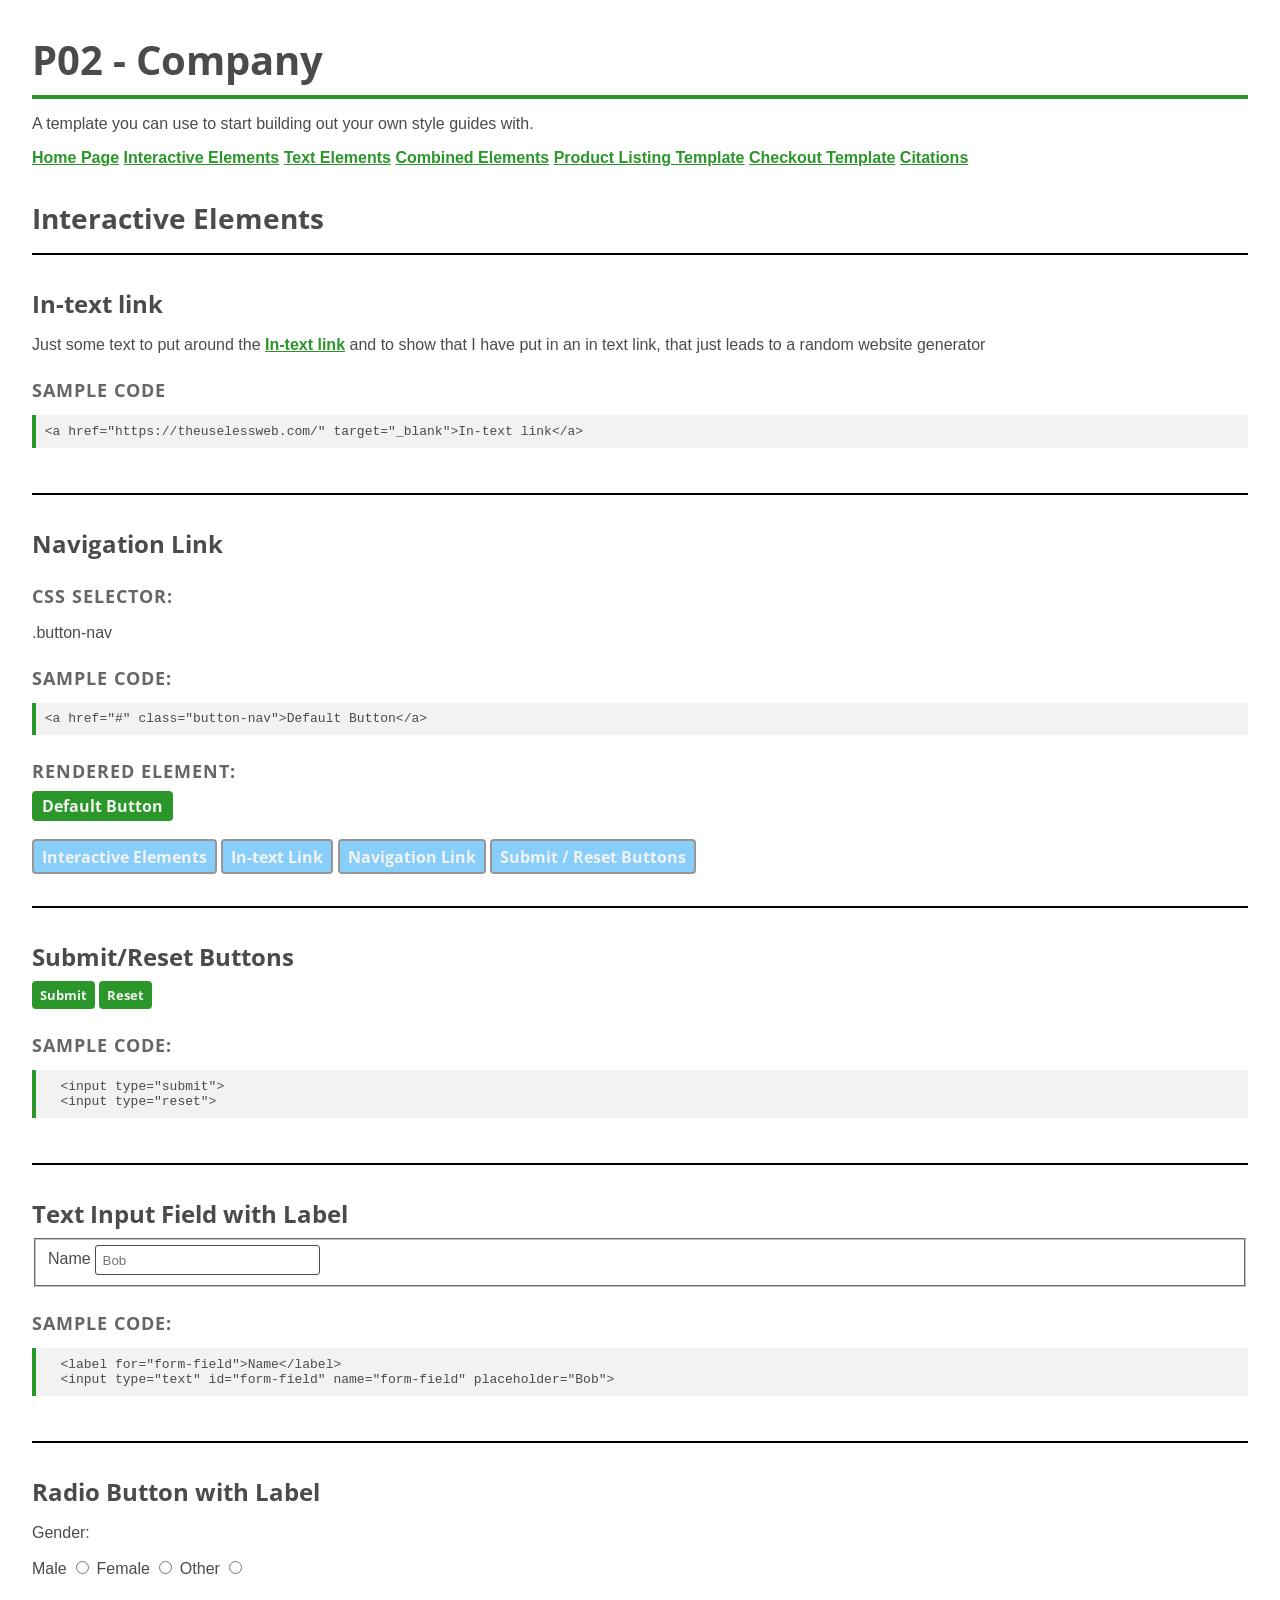
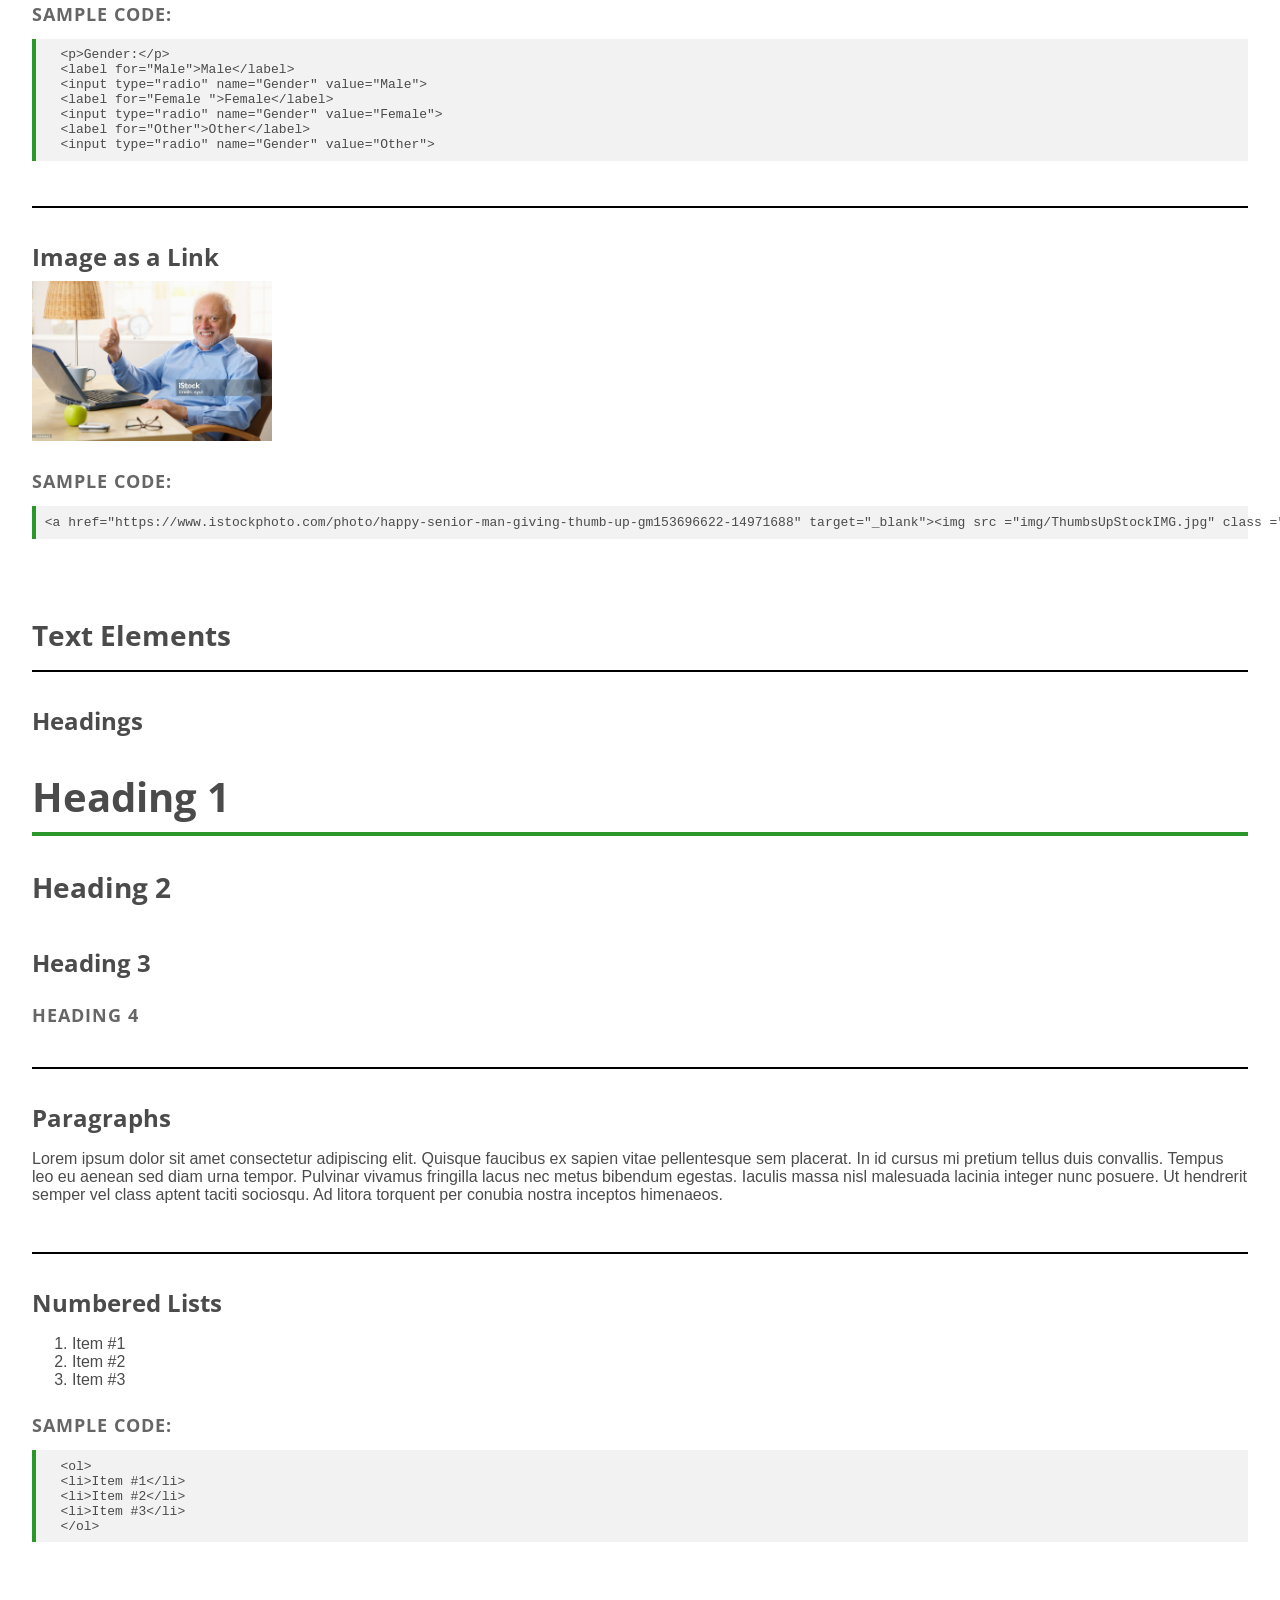
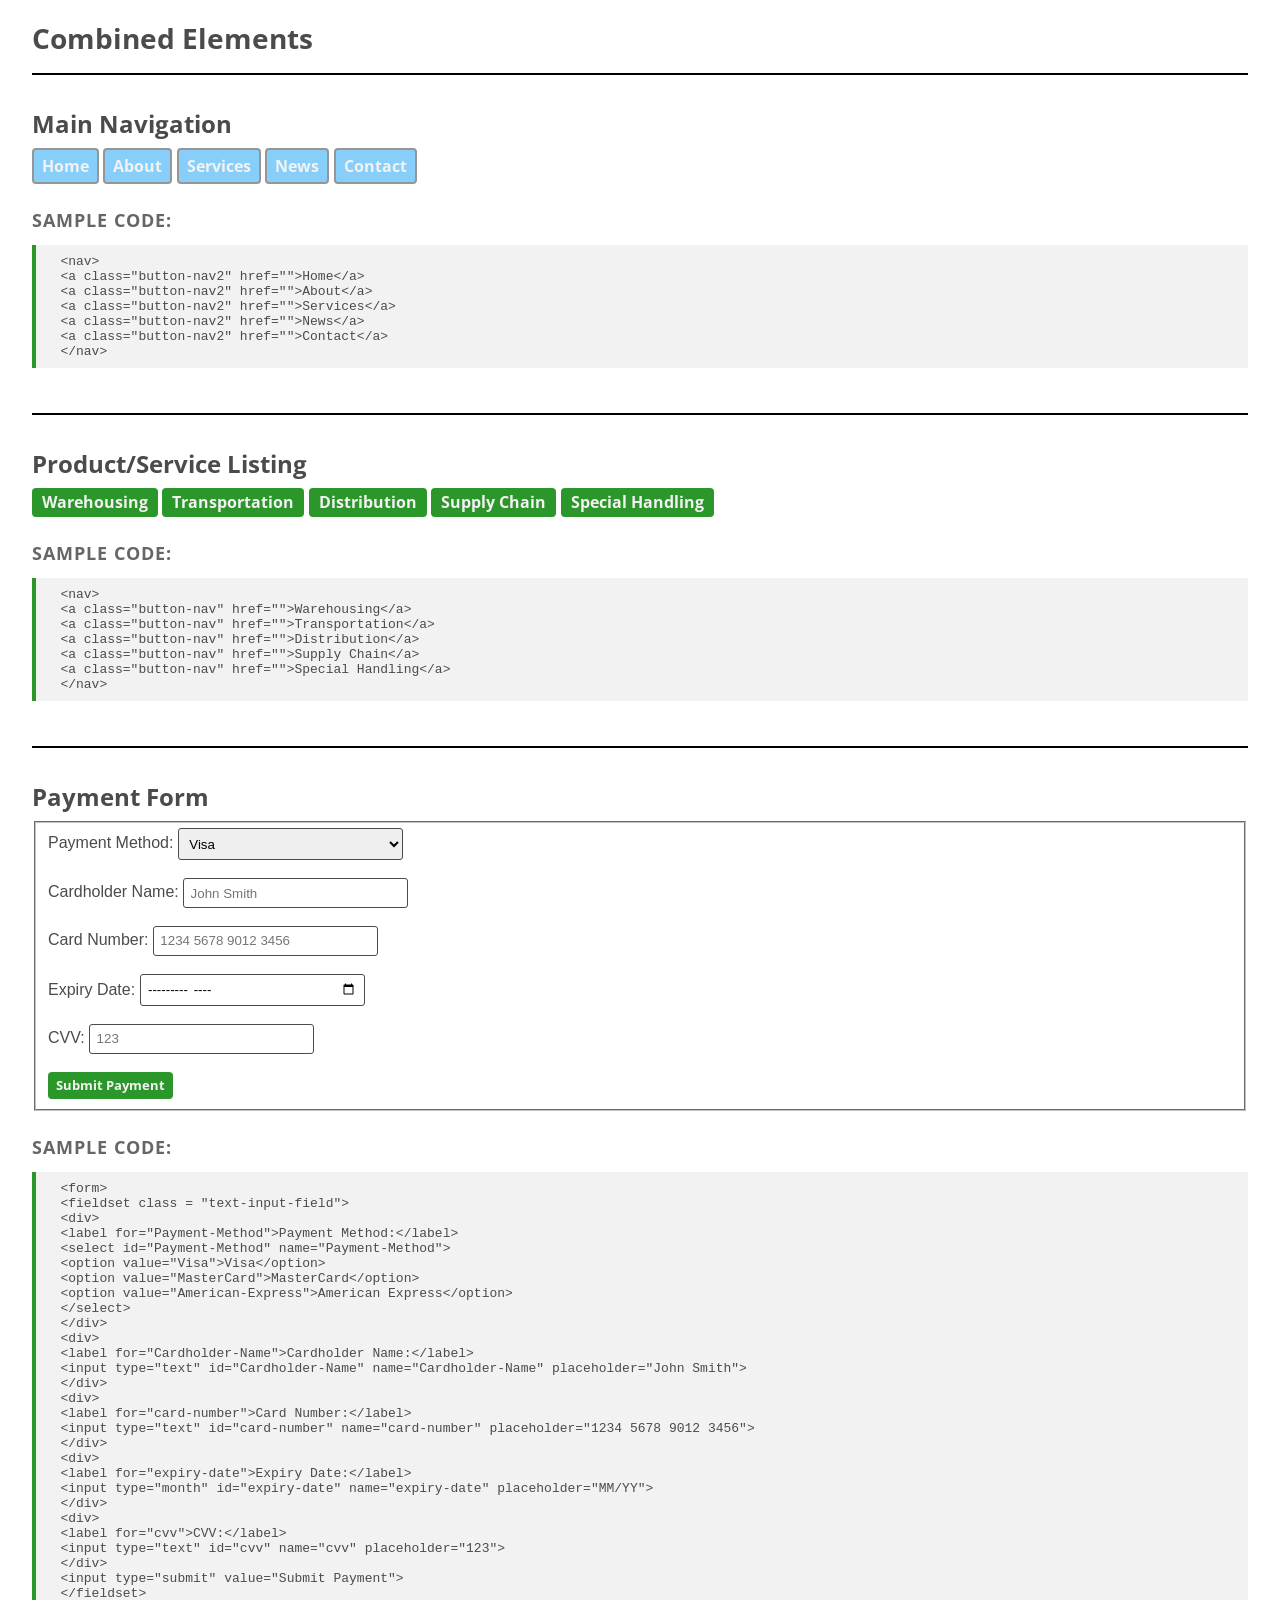
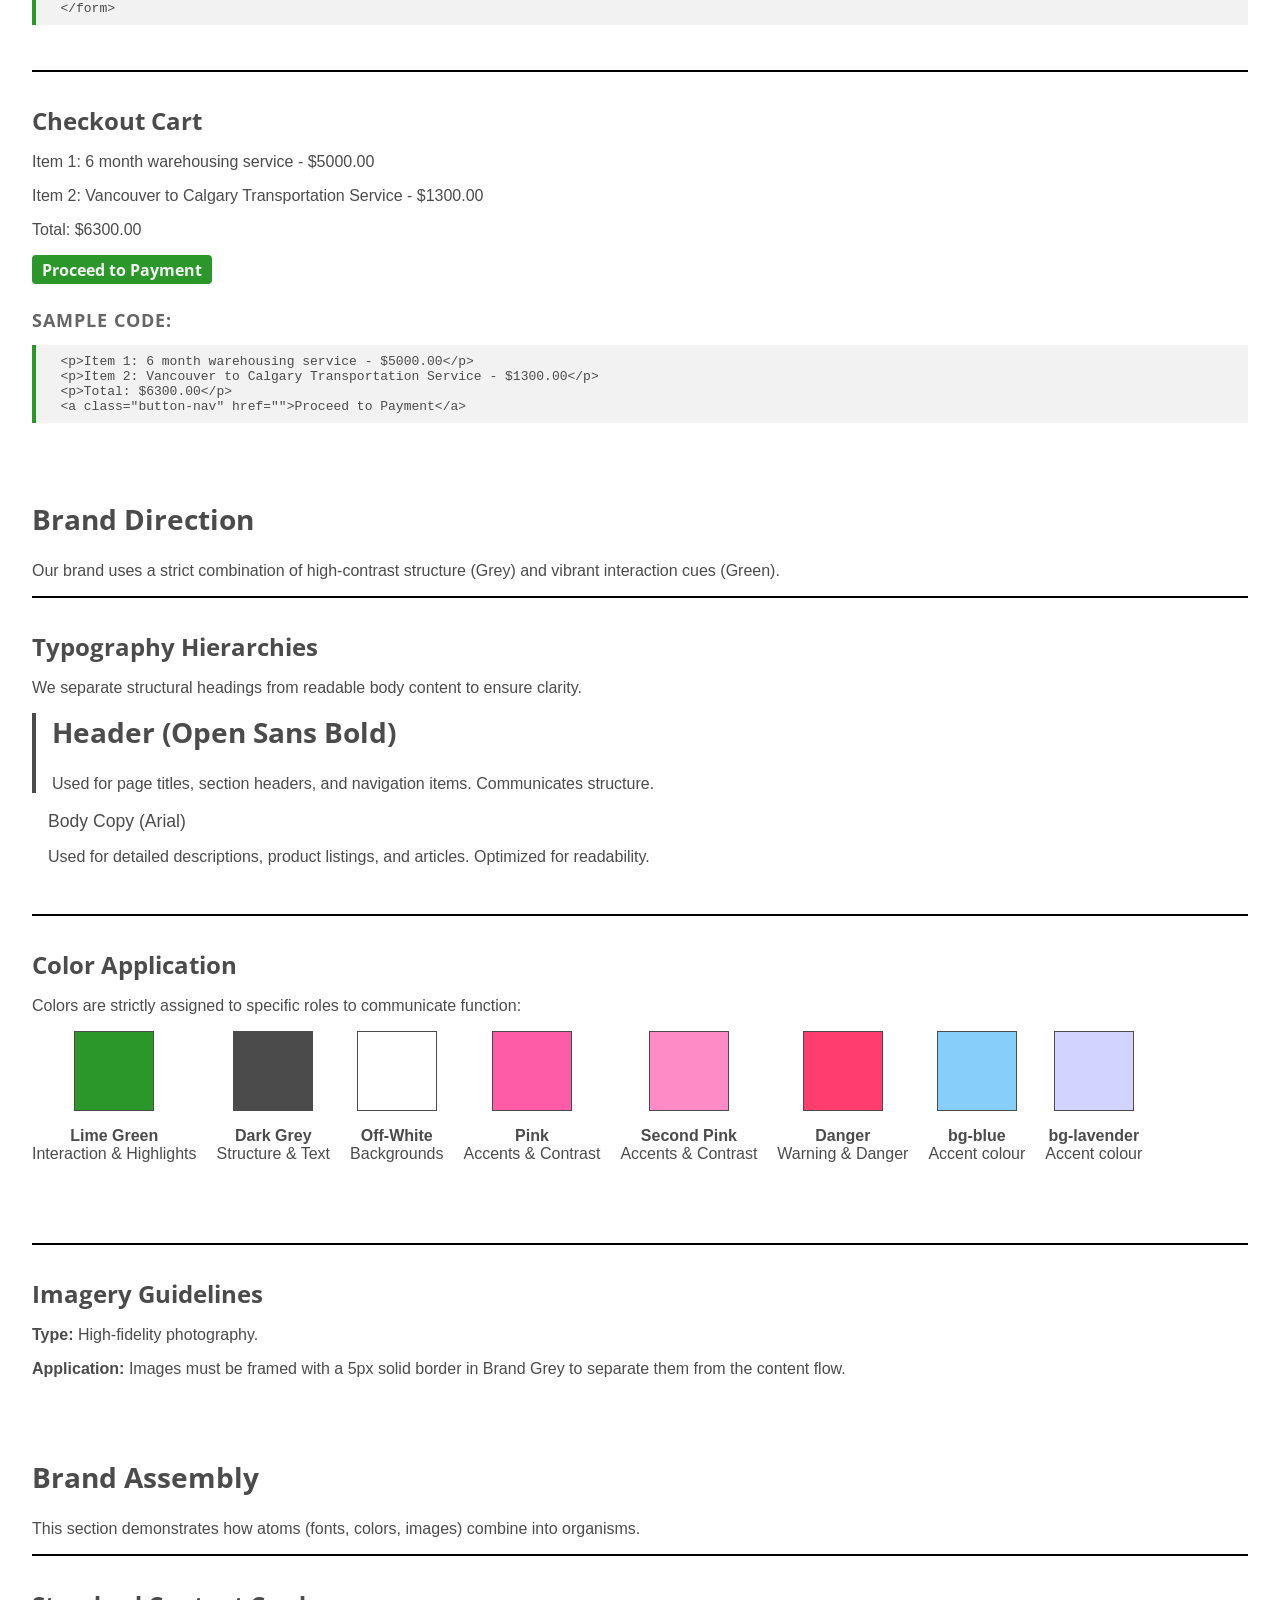
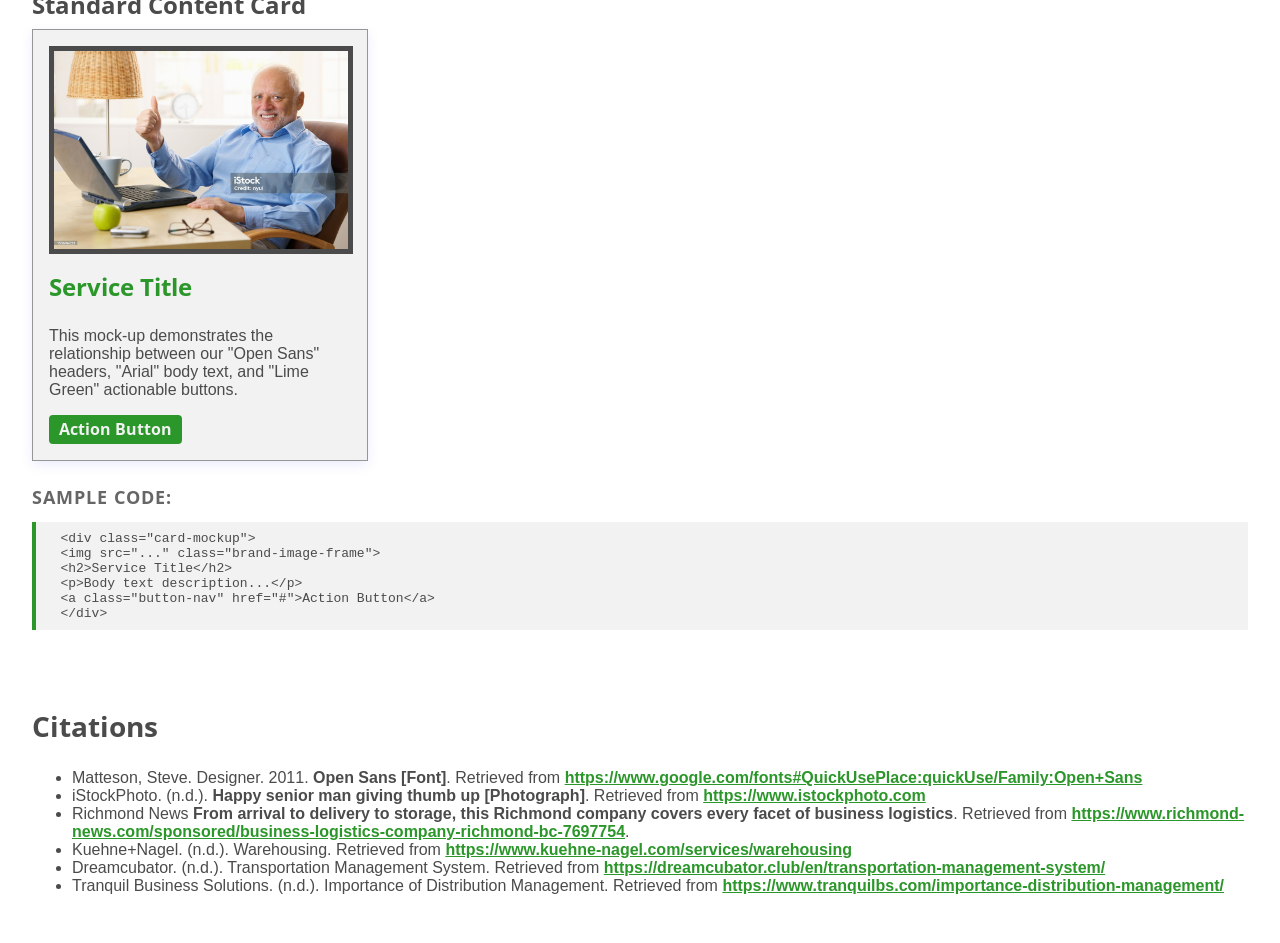
<file: index.html>
<!DOCTYPE html>
<html lang="en">
  <head>

    <meta charset="utf-8">
    <meta name="viewport" content="width=device-width, initial-scale=1" />
    <title>P02 - Company</title>
    <link href="https://fonts.googleapis.com/css?family=Open+Sans:400,700&display=swap" rel="stylesheet">
    <link href="css/main.css" rel="stylesheet">

  </head>

  <body>

    <header>
      <h1>P02 - Company</h1>

      <p>A template you can use to start building out your own style guides with.</p>

      <nav>
        <a href="Homepage.html">Home Page</a>        
        <a href="#interactive_elements">Interactive Elements</a>
        <a href="#text_elements">Text Elements</a>
        <a href="#combined_elements">Combined Elements</a>
        <a href="product_listing.html">Product Listing Template</a>
        <a href="checkout.html">Checkout Template</a>
        <a href="#citations">Citations</a>
      </nav>



    <!-- INTERACTIVE ELEMENTS SECTION // -->
    <section id="interactive_elements">
      <h2>Interactive Elements</h2>

      <section id="In-text-Link">
        <section class="element">
          <h3>In-text link</h3>
          <p>Just some text to put around the <a href="https://theuselessweb.com/" target="_blank">In-text link</a> and to show that I have put in an in text link, that just leads to a random website generator</p>
          <h4>Sample Code</h4>
          <pre><code>&lt;a href="https://theuselessweb.com/" target="_blank"&gt;In-text link&lt;/a&gt;</code></pre>
        </section>
      </section>

      <!-- Default Button styling section -->
      <section id="Navigation-link">
        <section class="element">

          <h3>Navigation Link</h3>

          <h4>CSS selector:</h4>
          <p>.button-nav</p>

          <h4>Sample code:</h4>
          <pre><code>&lt;a href="#" class="button-nav"&gt;Default Button&lt;/a&gt;</code></pre>

          <h4>Rendered element:</h4>
          <a class="button-nav" href="#">Default Button</a>
          <br>

          <br>
          <nav>
            <a class="button-nav2" href="#interactive_elements-">Interactive Elements</a>
            <a class="button-nav2" href="#In-text-Link">In-text Link</a>
            <a class="button-nav2" href="#Navigation-link">Navigation Link</a>
            <a class="button-nav2" href="#Submit/Reset-Buttons">Submit / Reset Buttons</a>
            
          </nav>

        </section>
      </section> 
      
      <form>
      <section id="Submit/Reset-Buttons">
        <section class="element">
          <h3>Submit/Reset Buttons</h3>
          <input type="submit">
          <input type="reset">
          <h4>Sample Code:</h4>
  <pre><code>  &lt;input type="submit"&gt;
  &lt;input type="reset"&gt;</code></pre>
        </section>
      </section>

      <section class="element">
        <h3>Text Input Field with Label</h3>
        <fieldset class = "text-input-field">
            <label for="form-field">Name</label>
            <input type="text" id="form-field" name="form-field" placeholder="Bob">
        </fieldset>
        <h4>Sample Code:</h4>
  <pre><code>  &lt;label for="form-field"&gt;Name&lt;/label&gt;
  &lt;input type="text" id="form-field" name="form-field" placeholder="Bob"&gt;</code></pre>
      </section>

      <section class="element">
        <h3>Radio Button with Label</h3>
        <p>Gender:</p>
        <label for="Male">Male</label>
        <input type="radio" name="Gender" value="Male">
        <label for="Female">Female</label>
        <input type="radio" name="Gender" value="Female">
        <label for="Other">Other</label>
        <input type="radio" name="Gender" value="Other">
        <h4>Sample Code:</h4>
  <pre><code>  &lt;p&gt;Gender:&lt;/p&gt;
  &lt;label for="Male"&gt;Male&lt;/label&gt;
  &lt;input type="radio" name="Gender" value="Male"&gt;
  &lt;label for="Female "&gt;Female&lt;/label&gt;
  &lt;input type="radio" name="Gender" value="Female"&gt;
  &lt;label for="Other"&gt;Other&lt;/label&gt; 
  &lt;input type="radio" name="Gender" value="Other"&gt;</code></pre>
      </section>
      </form>

      <section class="element">
        <h3>Image as a Link</h3>
          <a href="https://www.istockphoto.com/photo/happy-senior-man-giving-thumb-up-gm153696622-14971688" target="_blank"><img src ="img/ThumbsUpStockIMG.jpg" class ="small-link-image" alt="old man giving a thumbs up"></a>
        <h4>Sample Code:</h4>
  <pre><code>&lt;a href="https://www.istockphoto.com/photo/happy-senior-man-giving-thumb-up-gm153696622-14971688" target="_blank"&gt;&lt;img src ="img/ThumbsUpStockIMG.jpg" class ="small-link-image" alt="old man giving a thumbs up"&gt;&lt;/a&gt;</code></pre>
        </pre>
      </section>


    </section>
    <!-- // INTERACTIVE ELEMENTS SECTION -->


    <!-- TEXT ELEMENTS SECTION // -->
    <section id="text_elements">
      <h2>Text Elements</h2>

      <section class="element">
        <h3>Headings</h3>
        <h1>Heading 1</h1>
        <h2>Heading 2</h2>
        <h3>Heading 3</h3>
        <h4>Heading 4</h4>
      </section>

      <section class="element">
        <h3>Paragraphs</h3>
        <p>Lorem ipsum dolor sit amet consectetur adipiscing elit. Quisque faucibus ex sapien vitae 
          pellentesque sem placerat. In id cursus mi pretium tellus duis convallis. 
          Tempus leo eu aenean sed diam urna tempor. Pulvinar vivamus fringilla lacus nec metus 
          bibendum egestas. Iaculis massa nisl malesuada lacinia integer nunc posuere. Ut hendrerit 
          semper vel class aptent taciti sociosqu. Ad litora torquent per conubia nostra inceptos himenaeos.</p>
      </section>

      <section class="element">
        <h3>Numbered Lists</h3>
        <ol>
          <li>Item #1</li>
          <li>Item #2</li>
          <li>Item #3</li>
        </ol>
        <h4>Sample Code:</h4>
  <pre><code>  &lt;ol&gt;
  &lt;li&gt;Item #1&lt;/li&gt;
  &lt;li&gt;Item #2&lt;/li&gt;
  &lt;li&gt;Item #3&lt;/li&gt;
  &lt;/ol&gt;</code></pre>
      </section>

    </section>
    <!-- // TEXT ELEMENTS SECTION -->



    <!-- COMBINED ELEMENTS SECTION // -->
    <section id="combined_elements">
      <h2>Combined Elements</h2>

      <section class="element">
        <h3>Main Navigation</h3>
        <nav>
          <a class="button-nav2" href="">Home</a>
          <a class="button-nav2" href="">About</a>
          <a class="button-nav2" href="">Services</a>
          <a class="button-nav2" href="">News</a>
          <a class="button-nav2" href="">Contact</a>
        </nav>
        <h4>Sample Code:</h4>
  <pre><code>  &lt;nav&gt;
  &lt;a class="button-nav2" href=""&gt;Home&lt;/a&gt;
  &lt;a class="button-nav2" href=""&gt;About&lt;/a&gt;
  &lt;a class="button-nav2" href=""&gt;Services&lt;/a&gt;
  &lt;a class="button-nav2" href=""&gt;News&lt;/a&gt;
  &lt;a class="button-nav2" href=""&gt;Contact&lt;/a&gt;
  &lt;/nav&gt;</code></pre>

      </section>

      <section class="element">
        <h3>Product/Service Listing</h3>
        <nav>
          <a class="button-nav" href="">Warehousing</a>
          <a class="button-nav" href="">Transportation</a>
          <a class="button-nav" href="">Distribution</a>
          <a class="button-nav" href="">Supply Chain</a>
          <a class="button-nav" href="">Special Handling</a>
        </nav>
        <h4>Sample Code:</h4>
  <pre><code>  &lt;nav&gt;
  &lt;a class="button-nav" href=""&gt;Warehousing&lt;/a&gt;
  &lt;a class="button-nav" href=""&gt;Transportation&lt;/a&gt;
  &lt;a class="button-nav" href=""&gt;Distribution&lt;/a&gt;
  &lt;a class="button-nav" href=""&gt;Supply Chain&lt;/a&gt;
  &lt;a class="button-nav" href=""&gt;Special Handling&lt;/a&gt;
  &lt;/nav&gt;</code></pre>
      </section>

      <section class="element">
        <h3>Payment Form</h3>
        <form>
          <fieldset class = "text-input-field">
            <div>
            <label for="Payment-Method">Payment Method:</label>
            <select id="Payment-Method" name="Payment-Method">
              <option value="Visa">Visa</option>
              <option value="MasterCard">MasterCard</option>
              <option value="American-Express">American Express</option>
            </select>
            </div>
            <br>
            <div>
            <label for="Cardholder-Name">Cardholder Name:</label>
            <input type="text" id="Cardholder-Name" name="Cardholder-Name" placeholder="John Smith">
            </div>
            <br>
            <div>
            <label for="card-number">Card Number:</label>
            <input type="text" id="card-number" name="card-number" placeholder="1234 5678 9012 3456">
            </div>
            <br>
            <div>
            <label for="expiry-date">Expiry Date:</label>
            <input type="month" id="expiry-date" name="expiry-date" placeholder="MM/YY">
            </div>
            <br>
            <div>
            <label for="cvv">CVV:</label>
            <input type="text" id="cvv" name="cvv" placeholder="123">
            </div>
            <br>
            <input type="submit" value="Submit Payment">
          </fieldset>
        </form>
        <h4>Sample Code:</h4>
  <pre><code>  &lt;form&gt;
  &lt;fieldset class = "text-input-field"&gt;
  &lt;div&gt;
  &lt;label for="Payment-Method"&gt;Payment Method:&lt;/label&gt;
  &lt;select id="Payment-Method" name="Payment-Method"&gt;
  &lt;option value="Visa"&gt;Visa&lt;/option&gt;
  &lt;option value="MasterCard"&gt;MasterCard&lt;/option&gt;
  &lt;option value="American-Express"&gt;American Express&lt;/option&gt;
  &lt;/select&gt;
  &lt;/div&gt;
  &lt;div&gt;
  &lt;label for="Cardholder-Name"&gt;Cardholder Name:&lt;/label&gt;
  &lt;input type="text" id="Cardholder-Name" name="Cardholder-Name" placeholder="John Smith"&gt;
  &lt;/div&gt;
  &lt;div&gt;
  &lt;label for="card-number"&gt;Card Number:&lt;/label&gt;
  &lt;input type="text" id="card-number" name="card-number" placeholder="1234 5678 9012 3456"&gt;
  &lt;/div&gt;
  &lt;div&gt;
  &lt;label for="expiry-date"&gt;Expiry Date:&lt;/label&gt;
  &lt;input type="month" id="expiry-date" name="expiry-date" placeholder="MM/YY"&gt;
  &lt;/div&gt;
  &lt;div&gt;
  &lt;label for="cvv"&gt;CVV:&lt;/label&gt;
  &lt;input type="text" id="cvv" name="cvv" placeholder="123"&gt;
  &lt;/div&gt;
  &lt;input type="submit" value="Submit Payment"&gt;
  &lt;/fieldset&gt;
  &lt;/form&gt;</code></pre>
      </section>

      <section class="element">
        <h3>Checkout Cart</h3>
        <p>Item 1: 6 month warehousing service - $5000.00</p>
        <p>Item 2: Vancouver to Calgary Transportation Service - $1300.00</p>
        <p>Total: $6300.00</p>
        <a class="button-nav" href="">Proceed to Payment</a>
        <h4>Sample Code:</h4>
  <pre><code>  &lt;p&gt;Item 1: 6 month warehousing service - $5000.00&lt;/p&gt;
  &lt;p&gt;Item 2: Vancouver to Calgary Transportation Service - $1300.00&lt;/p&gt;
  &lt;p&gt;Total: $6300.00&lt;/p&gt;
  &lt;a class="button-nav" href=""&gt;Proceed to Payment&lt;/a&gt;</code></pre>

      </section>

    </section>
    <!-- // COMBINED ELEMENTS SECTION -->

    <section id="branding-ideas">
      <h2>Brand Direction</h2>
      <p>Our brand uses a strict combination of high-contrast structure (Grey) and vibrant interaction cues (Green).</p>

      <section class="element">
        <h3>Typography Hierarchies</h3>
        <p>We separate structural headings from readable body content to ensure clarity.</p>
        <div style="border-left: 4px solid var(--brand-grey); padding-left: 1rem;">
          <h2 style="margin-top:0;">Header (Open Sans Bold)</h2>
          <p>Used for page titles, section headers, and navigation items. Communicates structure.</p>
        </div>
        <div style="border-left: 4px solid var(--off-white); padding-left: 1rem; margin-top: 1rem;">
          <p style="font-family: Arial, sans-serif; font-size: 1.1rem;">Body Copy (Arial)</p>
          <p>Used for detailed descriptions, product listings, and articles. Optimized for readability.</p>
        </div>
      </section>

      <section class="element">
        <h3>Color Application</h3>
        <p>Colors are strictly assigned to specific roles to communicate function:</p>
        <div class="swatch-container">
          <div class="swatch">
            <div class="swatch-box bg-green"></div>
            <p><strong>Lime Green</strong><br>Interaction & Highlights</p>
          </div>
          <div class="swatch">
            <div class="swatch-box bg-grey"></div>
            <p><strong>Dark Grey</strong><br>Structure & Text</p>
          </div>
          <div class="swatch">
            <div class="swatch-box bg-white"></div>
            <p><strong>Off-White</strong><br>Backgrounds</p>
          </div>
          <div class="swatch">
            <div class="swatch-box bg-pink"></div>
            <p><strong>Pink</strong><br>Accents & Contrast</p>
          </div>
          <div class="swatch">
            <div class="swatch-box bg-secondPink"></div>
            <p><strong>Second Pink</strong><br>Accents & Contrast</p>
          </div>
          <div class="swatch">
            <div class="swatch-box bg-danger"></div>
            <p><strong>Danger</strong><br>Warning & Danger</p>
          </div>
          <div class="swatch">
            <div class="swatch-box bg-blue"></div>
            <p><strong>bg-blue</strong><br>Accent colour</p>
          </div>
          <div class="swatch">
            <div class="swatch-box bg-lavender"></div>
            <p><strong>bg-lavender</strong><br>Accent colour</p>
          </div>

      </section>

      <section class="element">
        <h3>Imagery Guidelines</h3>
        <p><strong>Type:</strong> High-fidelity photography.</p>
        <p><strong>Application:</strong> Images must be framed with a 5px solid border in Brand Grey to separate them from the content flow.</p>
      </section>
    </section>

    <section id="brand-components">
      <h2>Brand Assembly</h2>
      <p>This section demonstrates how atoms (fonts, colors, images) combine into organisms.</p>

      <section class="element">
        <h3>Standard Content Card</h3>
        
        <div class="card-mockup">
          <img src="img/ThumbsUpStockIMG.jpg" alt="Brand Example" class="brand-image-frame">
          <h2>Service Title</h2>
          <p>This mock-up demonstrates the relationship between our "Open Sans" headers, "Arial" body text, and "Lime Green" actionable buttons.</p>
          <a class="button-nav" href="#">Action Button</a>
        </div>

        <h4>Sample Code:</h4>
        <pre><code>  &lt;div class="card-mockup"&gt;
  &lt;img src="..." class="brand-image-frame"&gt;
  &lt;h2&gt;Service Title&lt;/h2&gt;
  &lt;p&gt;Body text description...&lt;/p&gt;
  &lt;a class="button-nav" href="#"&gt;Action Button&lt;/a&gt;
  &lt;/div&gt;</code></pre>
      </section>
    </section>

    <section id="citations">
      <h2>Citations</h2>
      <ul>
        <li>Matteson, Steve. Designer. 2011. <strong>Open Sans [Font]</strong>. Retrieved from <a href="https://www.google.com/fonts#QuickUsePlace:quickUse/Family:Open+Sans">https://www.google.com/fonts#QuickUsePlace:quickUse/Family:Open+Sans</a></li>
        <li>iStockPhoto. (n.d.). <strong>Happy senior man giving thumb up [Photograph]</strong>. Retrieved from <a href="https://www.istockphoto.com/photo/happy-senior-man-giving-thumb-up-gm153696622-14971688" target="_blank">https://www.istockphoto.com</a></li>
        <li>Richmond News <strong>From arrival to delivery to storage, this Richmond company covers every facet of business logistics</strong>. Retrieved from <a href="https://www.richmond-news.com/sponsored/business-logistics-company-richmond-bc-7697754" target="_blank">https://www.richmond-news.com/sponsored/business-logistics-company-richmond-bc-7697754</a>.</li>
        <!-- <li>Creator. (Role). (Year). <strong>Title [Media]</strong>. Retrieved from <a href="#">URL</a>.</li> -->
        <li>Kuehne+Nagel. (n.d.). Warehousing. Retrieved from <a href=https://www.kuehne-nagel.com/services/warehousing>https://www.kuehne-nagel.com/services/warehousing</a></li>
        <li>Dreamcubator. (n.d.). Transportation Management System. Retrieved from <a href="https://dreamcubator.club/en/transportation-management-system/">https://dreamcubator.club/en/transportation-management-system/</a></li>
        <li>Tranquil Business Solutions. (n.d.). Importance of Distribution Management. Retrieved from <a href="https://www.tranquilbs.com/importance-distribution-management/">https://www.tranquilbs.com/importance-distribution-management/</a></li>
      </ul>
    </section>
  </body>
  <!-- my code ends here -->
  <!-- <!doctype html>
<html lang="en">
<head>
  <meta charset="utf-8" />
  <meta name="viewport" content="width=device-width, initial-scale=1" />
  <title>Style Guide — [Your Company Name]</title>

  Optional: Google Fonts (non-original assets, cite links in References) -->
  <link rel="preconnect" href="https://fonts.googleapis.com">
  <link rel="preconnect" href="https://fonts.gstatic.com" crossorigin>
  <link href="https://fonts.googleapis.com/css2?family=Inter:wght@400;600;800&family=Playfair+Display:wght@600;700&display=swap" rel="stylesheet">


<!-- </head> -->

<!-- <body>
  <div class="container">
    <header>
      <div class="topbar">
        <div class="brand">
          <h1>[Your Company Name] — Style Guide</h1>
          <p>Demonstrating how brand direction is applied to website elements (P01 / P02 transition material)</p>
        </div>

        <nav aria-label="Primary">
          <ul>
            <li><a class="nav-link" href="#brand">Brand Definition</a></li>
            <li><a class="nav-link" href="#tokens">Brand Tokens</a></li>
            <li><a class="nav-link" href="#interactive">Interactive Elements</a></li>
            <li><a class="nav-link" href="#text">Text Styles</a></li>
            <li><a class="nav-link" href="#components">Combined Elements</a></li>
            <li><a class="nav-link" href="#citations">Citations</a></li>
          </ul>
        </nav>
      </div>
    </header>

    <main>
      <section id="brand">
        <h2>1) Basic Brand Definition</h2>

        <h3>What does this company do?</h3>
        <p>
          Our company specializes in <strong>small, individual-sized cupcakes</strong>,
          designed to let customers explore a wide range of flavors and styles without committing
          to a full-sized dessert. The products emphasize variety, accessibility, and portion control.
        </p>

        <h3>If the brand were a person, who would it be?</h3>
        <ol>
          <li><strong>Thoughtful</strong> — understands that not everyone wants a large dessert.</li>
          <li><strong>Playful</strong> — encourages curiosity and flavor exploration.</li>
          <li><strong>Approachable</strong> — friendly, low-pressure, and easy to enjoy.</li>
        </ol>

        <h3>Why would people want to buy it?</h3>
        <ol>
          <li>Customers can <strong>try multiple flavors</strong> in one purchase.</li>
          <li>Smaller portions reduce <strong>waste and guilt</strong>.</li>
          <li>Fits everyday moments without <strong>overindulgence</strong>.</li>
        </ol>

        <h3>Feedback Mechanism</h3>
        <p>
          Customers can share feedback through short post-purchase ratings or by contacting the brand
          via email (e.g.
          <a class="inline-link" href="mailto:feedback@yourcompany.com">feedback@yourcompany.com</a>).
        </p>

        <p>
          Inline link example (external):
          <a class="inline-link" href="https://www.w3.org/" target="_blank" rel="noreferrer">W3C Standards</a>
        </p>
      </section>

      <section id="tokens">
        <h2>2) Brand Tokens (Typography / Color / Image Direction)</h2>

        <h3>Typography</h3>
        <p>
          <strong>Heading font:</strong> Playfair Display<br/>
          Used for headings to convey craftsmanship and warmth.
        </p>
        <p>
          <strong>Body font:</strong> Inter<br/>
          Used for body text and navigation to ensure clarity and approachability.
        </p>

        <h3>Color Palette</h3>
        <div class="grid">
          <div class="card">
            <h4>Primary Color</h4>
            <div class="price">Soft Lavender</div>
            <p>Used for primary buttons and key highlights.</p>
          </div>

          <div class="card">
            <h4>Accent Color</h4>
            <div class="price">Light Sky Blue</div>
            <p>Used for links, hover states, and focus indicators.</p>
          </div>

          <div class="card">
            <h4>Background Color</h4>
            <div class="price">Deep Navy</div>
            <p>Provides contrast so content and products stand out.</p>
          </div>

          <div class="card">
            <h4>Neutral / Support</h4>
            <div class="price">Soft White / Muted Pastel</div>
            <p>Creates visual breathing room and a clean aesthetic.</p>
          </div>
        </div>

        <h3>Image & Art Direction</h3>
        <ol>
          <li><strong>Image type:</strong> Clean close-ups of individual cupcakes.</li>
          <li><strong>Usage:</strong> Product listings and feature highlights.</li>
          <li><strong>Style:</strong> Soft lighting, pastel tones, minimal backgrounds.</li>
        </ol>
      </section>

      <section id="interactive">
        <h2>3) Interactive Elements</h2>

        <h3>Inline Links</h3>
        <p>This is an <a class="inline-link" href="https://developer.mozilla.org/" target="_blank" rel="noreferrer">MDN reference link</a>.</p>

        <h3>Navigation Links</h3>
        <p>See the main navigation at the top of the page (hover effects enabled).</p>

        <h3>Form Buttons</h3>
        <button class="btn btn-primary" type="button">Submit</button>
        <button class="btn btn-danger" type="button">Reset</button>

        <h3>Text Input with Label</h3>
        <label for="name">Full Name</label>
        <input id="name" type="text" placeholder="Type here..." />

        <h3>Radio Input with Label</h3>
        <div class="radio-row">
          <label><input type="radio" name="delivery" checked /> Standard</label>
          <label><input type="radio" name="delivery" /> Express</label>
        </div>

        <h3>Image Link</h3>
        <a class="img-link" href="#components">
          <div class="img-ph">Image Link Placeholder</div>
        </a>
      </section>

      <section id="text">
        <h2>4) Text Styles</h2>

        <h3>Heading Levels (H1–H4)</h3>
        <h1 style="margin:6px 0; font-family: var(--font-title);">H1 Title Example</h1>
        <h2 style="margin:6px 0;">H2 Section Example</h2>
        <h3 style="margin:6px 0;">H3 Subsection Example</h3>
        <h4 style="margin:6px 0;">H4 Label Example</h4>

        <h3>Paragraph</h3>
        <p>
          This is a paragraph example used to describe products, services, value propositions,
          and interaction guidance.
        </p>

        <h3>Ordered List</h3>
        <ol>
          <li>Step 1: Select product</li>
          <li>Step 2: Add to cart</li>
          <li>Step 3: Checkout</li>
        </ol>
      </section>

      <section id="components">
        <h2>5) Combined Elements</h2>

        <div class="two-col">
          <div>
            <h3>Product / Service Listing</h3>
            <div class="grid">
              <article class="card">
                <h4>Product A</h4>
                <p class="price">$19.99</p>
                <p>One-line product highlight.</p>
                <a class="inline-link" href="#">View details →</a>
              </article>

              <article class="card">
                <h4>Product B</h4>
                <p class="price">$29.99</p>
                <p>One-line product highlight.</p>
                <a class="inline-link" href="#">View details →</a>
              </article>
            </div>
          </div>

          <div>
            <h3>Shopping Cart (at least two items)</h3>
            <div class="card">
              <p><strong>Item 1</strong> — $19.99</p>
              <p><strong>Item 2</strong> — $29.99</p>
              <p><strong>Total</strong> — $49.98</p>
            </div>

            <h3>Payment Form</h3>
            <form class="card">
              <label for="email">Email</label>
              <input id="email" type="email" placeholder="name@example.com" />

              <label>Payment Method</label>
              <div class="radio-row">
                <label><input type="radio" name="pay" checked /> Card</label>
                <label><input type="radio" name="pay" /> PayPal</label>
              </div>

              <button class="btn btn-primary" type="submit">Pay Now</button>
            </form>
          </div>
        </div>

        <h3>Feedback Mechanism</h3>
        <p>
          Users can provide feedback after checkout or by emailing
          <a class="inline-link" href="mailto:feedback@company.com">feedback@company.com</a>.
        </p>
      </section>


    </main>

    
  </div>
</body>
</html> -->



</html>
</file>
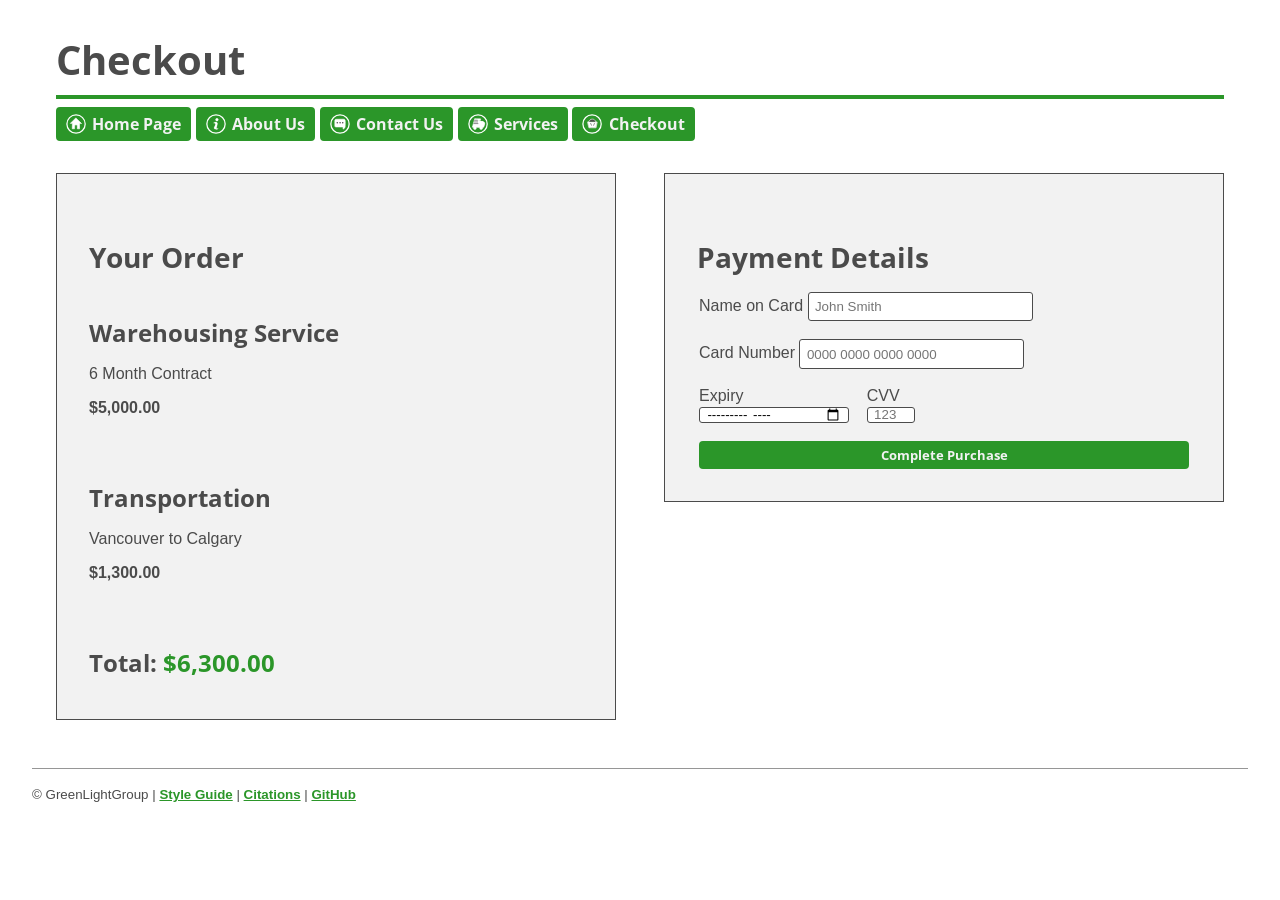
<file: checkout.html>
<!DOCTYPE html>
<html lang="en">
    <head>
        <meta charset="utf-8">
        <meta name="viewport" content="width=device-width, initial-scale=1" />
        <title>P02 - Company</title>
        <link href="https://fonts.googleapis.com/css?family=Open+Sans:400,700&display=swap" rel="stylesheet">
        <link href="css/main.css" rel="stylesheet">
    </head>
    <body>

        <header class="page-container">
            <h1>Checkout</h1>
            <nav>        
                <a class="button-nav" href="Homepage.html"><img src="icons/Home.svg" alt="Home icon" class="nav-icon">Home Page</a>
                <a class="button-nav" href="Homepage.html#About_Us"><img src="icons/AboutUs.svg" alt="About icon" class="nav-icon">About Us</a>
                <a class="button-nav" href="Homepage.html#Contact_Us"><img src="icons/ContactUs.svg" alt="Contact icon" class="nav-icon">Contact Us</a>
                <a class="button-nav" href="Product_listing.html"><img src="icons/Services.svg" alt="Services icon" class="nav-icon">Services</a>
                <a class="button-nav" href="Checkout.html"><img src="icons/Checkout.svg" alt="Checkout icon" class="nav-icon">Checkout</a>
            </nav>
        </header>

        <main class="page-container">
            
            <div class="checkout-layout">

                <section class="checkout-column">
                    <h2>Your Order</h2>
                    <div style="border-bottom: 1px solid var(--off-white); padding-bottom: 1rem; margin-bottom: 1rem;">
                        <h3>Warehousing Service</h3>
                        <p>6 Month Contract</p>
                        <p><strong>$5,000.00</strong></p>
                    </div>
                    <div style="border-bottom: 1px solid var(--off-white); padding-bottom: 1rem; margin-bottom: 1rem;">
                        <h3>Transportation</h3>
                        <p>Vancouver to Calgary</p>
                        <p><strong>$1,300.00</strong></p>
                    </div>
                    <h3>Total: <span style="color: var(--brand-green);">$6,300.00</span></h3>
                </section>

                <section class="checkout-column">
                    <h2>Payment Details</h2>
                    <form>
                        <fieldset class="text-input-field" style="border:none; padding:0;">
                            <div>
                                <label for="Cardholder-Name">Name on Card</label>
                                <input type="text" id="Cardholder-Name" placeholder="John Smith">
                            </div>
                            <br>
                            <div>
                                <label for="card-number">Card Number</label>
                                <input type="text" id="card-number" placeholder="0000 0000 0000 0000">
                            </div>
                            <br>
                            <div style="display: flex; gap: 1.1rem;">
                                <div>
                                    <label for="expiry">Expiry</label><br>
                                    <input type="month" id="expiry" style="height: 1rem;">
                                </div>
                                <div>
                                    <label for="cvv">CVV</label><br>
                                    <input type="text" id="cvv" placeholder="123" style="width: 3rem; height: 1rem;">
                                </div>
                            </div>
                            <br>
                            <input type="submit" value="Complete Purchase" style="width: 100%;">
                        </fieldset>
                    </form>
                </section>

            </div>
        </main>

        <footer>
            <p><small>&copy; GreenLightGroup | <a href="index.html">Style Guide</a> | <a href="index.html#citations">Citations</a> | <a href="https://github.com/Walloppro/IAT339">GitHub</a></small></p>
        </footer>
    </body>
</html>
</file>
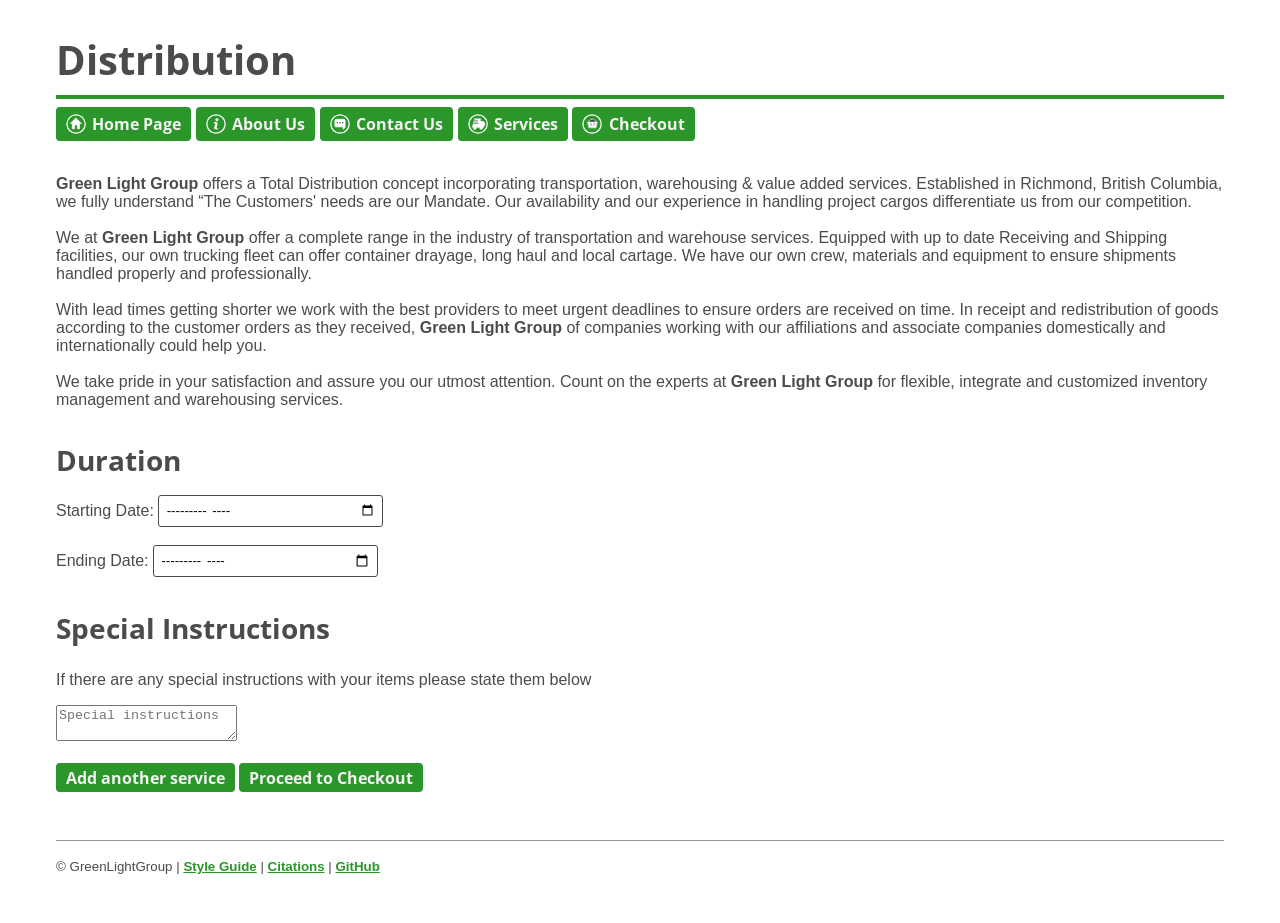
<file: Distribution.html>
<!DOCTYPE html>
<html lang="en">
    <head>
        <meta charset="utf-8">
        <meta name="viewport" content="width=device-width, initial-scale=1" />
        <title>P02 - Company</title>
        <link href="https://fonts.googleapis.com/css?family=Open+Sans:400,700&display=swap" rel="stylesheet">
        <link href="css/main.css" rel="stylesheet">
    </head>
    <body>
        <header class="page-container">
            <h1>Distribution</h1>
            <nav>        
                <a class="button-nav" href="Homepage.html"><img src="icons/Home.svg" alt="Home icon" class="nav-icon">Home Page</a>
                <a class="button-nav" href="Homepage.html#About_Us"><img src="icons/AboutUs.svg" alt="About icon" class="nav-icon">About Us</a>
                <a class="button-nav" href="Homepage.html#Contact_Us"><img src="icons/ContactUs.svg" alt="Contact icon" class="nav-icon">Contact Us</a>
                <a class="button-nav" href="Product_listing.html"><img src="icons/Services.svg" alt="Services icon" class="nav-icon">Services</a>
                <a class="button-nav" href="Checkout.html"><img src="icons/Checkout.svg" alt="Checkout icon" class="nav-icon">Checkout</a>
        </header>
        <main class="page-container">
            <section id="Distribution-content" class="detail-page-content">
            <br>
            <p>
                <strong>Green Light Group </strong>offers a Total Distribution concept incorporating transportation, 
                warehousing & value added services. Established in Richmond, British Columbia, we fully understand 
                “The Customers' needs are our Mandate. Our availability and our experience in handling project cargos 
                differentiate us from our competition. <br> </br>
                We at <strong>Green Light Group </strong>offer a complete range in the industry of transportation 
                and warehouse services. Equipped with up to date Receiving and Shipping facilities, our own trucking 
                fleet can offer container drayage, long haul and local cartage. We have our own crew, materials and 
                equipment to ensure shipments handled properly and professionally. <br> </br>
                With lead times getting shorter we work with the best providers to meet urgent deadlines to ensure 
                orders are received on time. In receipt and redistribution of goods according to the customer orders
                as they received, <strong>Green Light Group</strong> of companies working with our affiliations and 
                associate companies domestically and internationally could help you. <br> </br>
                We take pride in your satisfaction and assure you our utmost attention. Count on the experts at 
                <strong>Green Light Group</strong> for flexible, integrate and customized inventory management and warehousing services.

            </p>
            <form method="post" action="">
                <h2>Duration</h2>

                <label for="StartDate">Starting Date:</label>
                <input type="month" id="StartDate" name="StartDate" placeholder="MM/YY">
                
                <br>
                </br>

                <label for="EndDate">Ending Date:</label>
                <input type="month" id="EndDate" name="EndDate" placeholder="MM/YY">
                
                <h2>Special Instructions</h2>                
                <p>If there are any special instructions with your items please state them below</p>
                <textarea id="Special Instructions" name="Special Instructions" placeholder="Special instructions"></textarea>
                
                <br>
                </br>
                <nav>
                    <a class="button-nav" href="Product_listing.html">Add another service</a>
                    <a class="button-nav" href="checkout.html">Proceed to Checkout</a>
                </nav>
            </form>

            <footer>
                <p><small>&copy; GreenLightGroup | <a href="index.html">Style Guide</a> | <a href="index.html#citations">Citations</a> | <a href="https://github.com/Walloppro/IAT339">GitHub</a></small></p>
            </footer>
        </section>  
    </body>
</html>
</file>
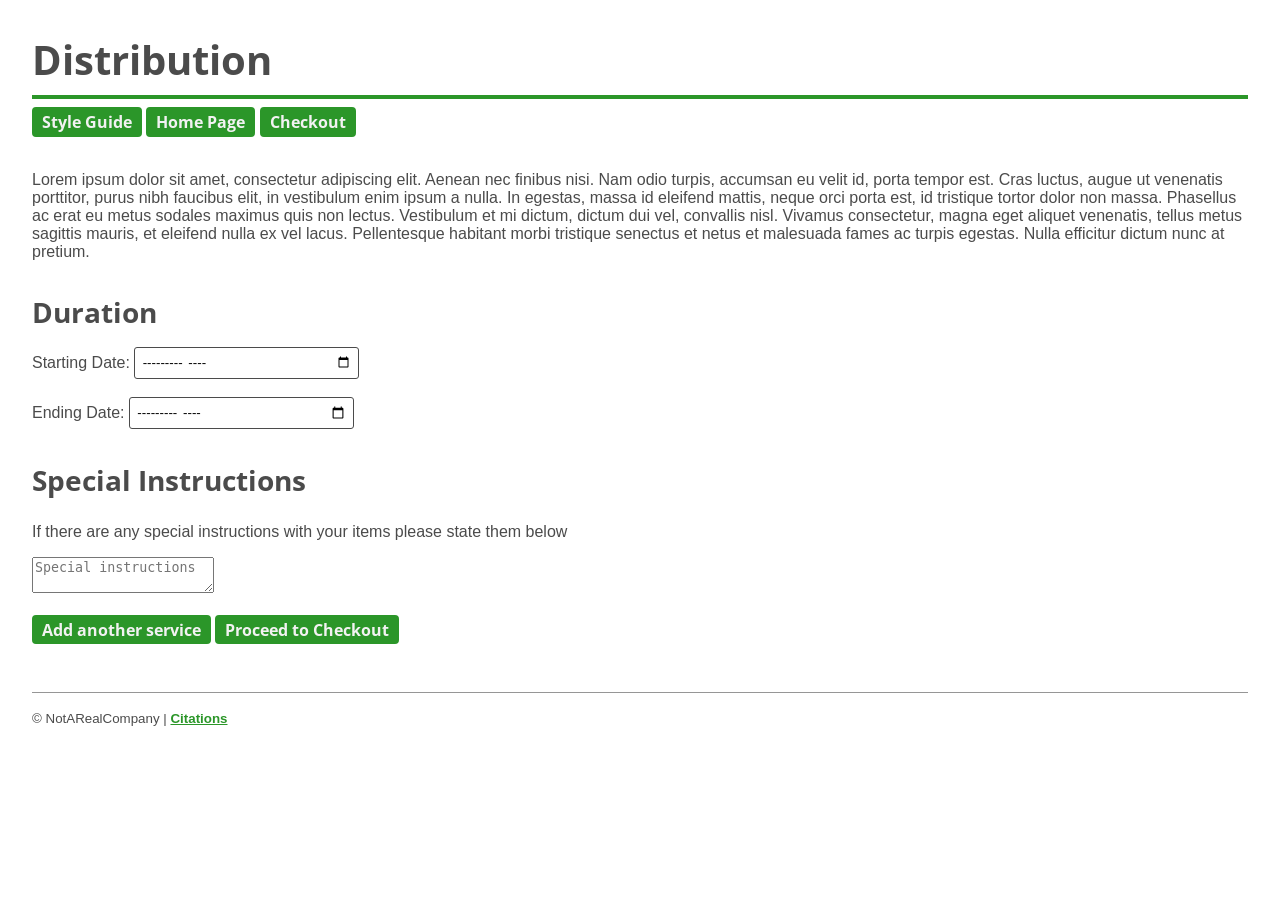
<file: Distrtribution.html>
<!DOCTYPE html>
<html lang="en">
    <head>
        <meta charset="utf-8">
        <title>P02 - Company</title>
        <link href="https://fonts.googleapis.com/css?family=Open+Sans:400,700&display=swap" rel="stylesheet">
        <link href="css/main.css" rel="stylesheet">
    </head>
    <body>
        <header>
            <h1>Distribution</h1>
            <nav>        
                <a class="button-nav" href="index.html">Style Guide</a>
                <a class="button-nav" href="Homepage.html">Home Page</a>
                <a class="button-nav" href="Checkout.html">Checkout</a>
            </nav>
        </header>
        <section id="Distribution-content">
            <br>
            <p>
                Lorem ipsum dolor sit amet, consectetur adipiscing elit. Aenean nec finibus nisi. Nam odio turpis, accumsan eu velit id, porta tempor est. 
                Cras luctus, augue ut venenatis porttitor, purus nibh faucibus elit, in vestibulum enim ipsum a nulla. 
                In egestas, massa id eleifend mattis, neque orci porta est, id tristique tortor dolor non massa. 
                Phasellus ac erat eu metus sodales maximus quis non lectus. 
                Vestibulum et mi dictum, dictum dui vel, convallis nisl. 
                Vivamus consectetur, magna eget aliquet venenatis, tellus metus sagittis mauris, et eleifend nulla ex vel lacus. 
                Pellentesque habitant morbi tristique senectus et netus et malesuada fames ac turpis egestas. 
                Nulla efficitur dictum nunc at pretium.
            </p>
            <form method="post" action="">
                <h2>Duration</h2>

                <label for="StartDate">Starting Date:</label>
                <input type="month" id="StartDate" name="StartDate" placeholder="MM/YY">
                
                <br>
                </br>

                <label for="EndDate">Ending Date:</label>
                <input type="month" id="EndDate" name="EndDate" placeholder="MM/YY">
                
                <h2>Special Instructions</h2>                
                <p>If there are any special instructions with your items please state them below</p>
                <textarea id="Special Instructions" name="Special Instructions" placeholder="Special instructions"></textarea>
                
                <br>
                </br>
                <nav>
                    <a class="button-nav" href="Product_listing.html">Add another service</a>
                    <a class="button-nav" href="checkout.html">Proceed to Checkout</a>
                </nav>
            </form>

            <footer>
                <p><small>&copy; NotARealCompany | <a href="index.html#citations">Citations</a></small></p>
            </footer>
        </section>  
    </body>
</html>
</file>
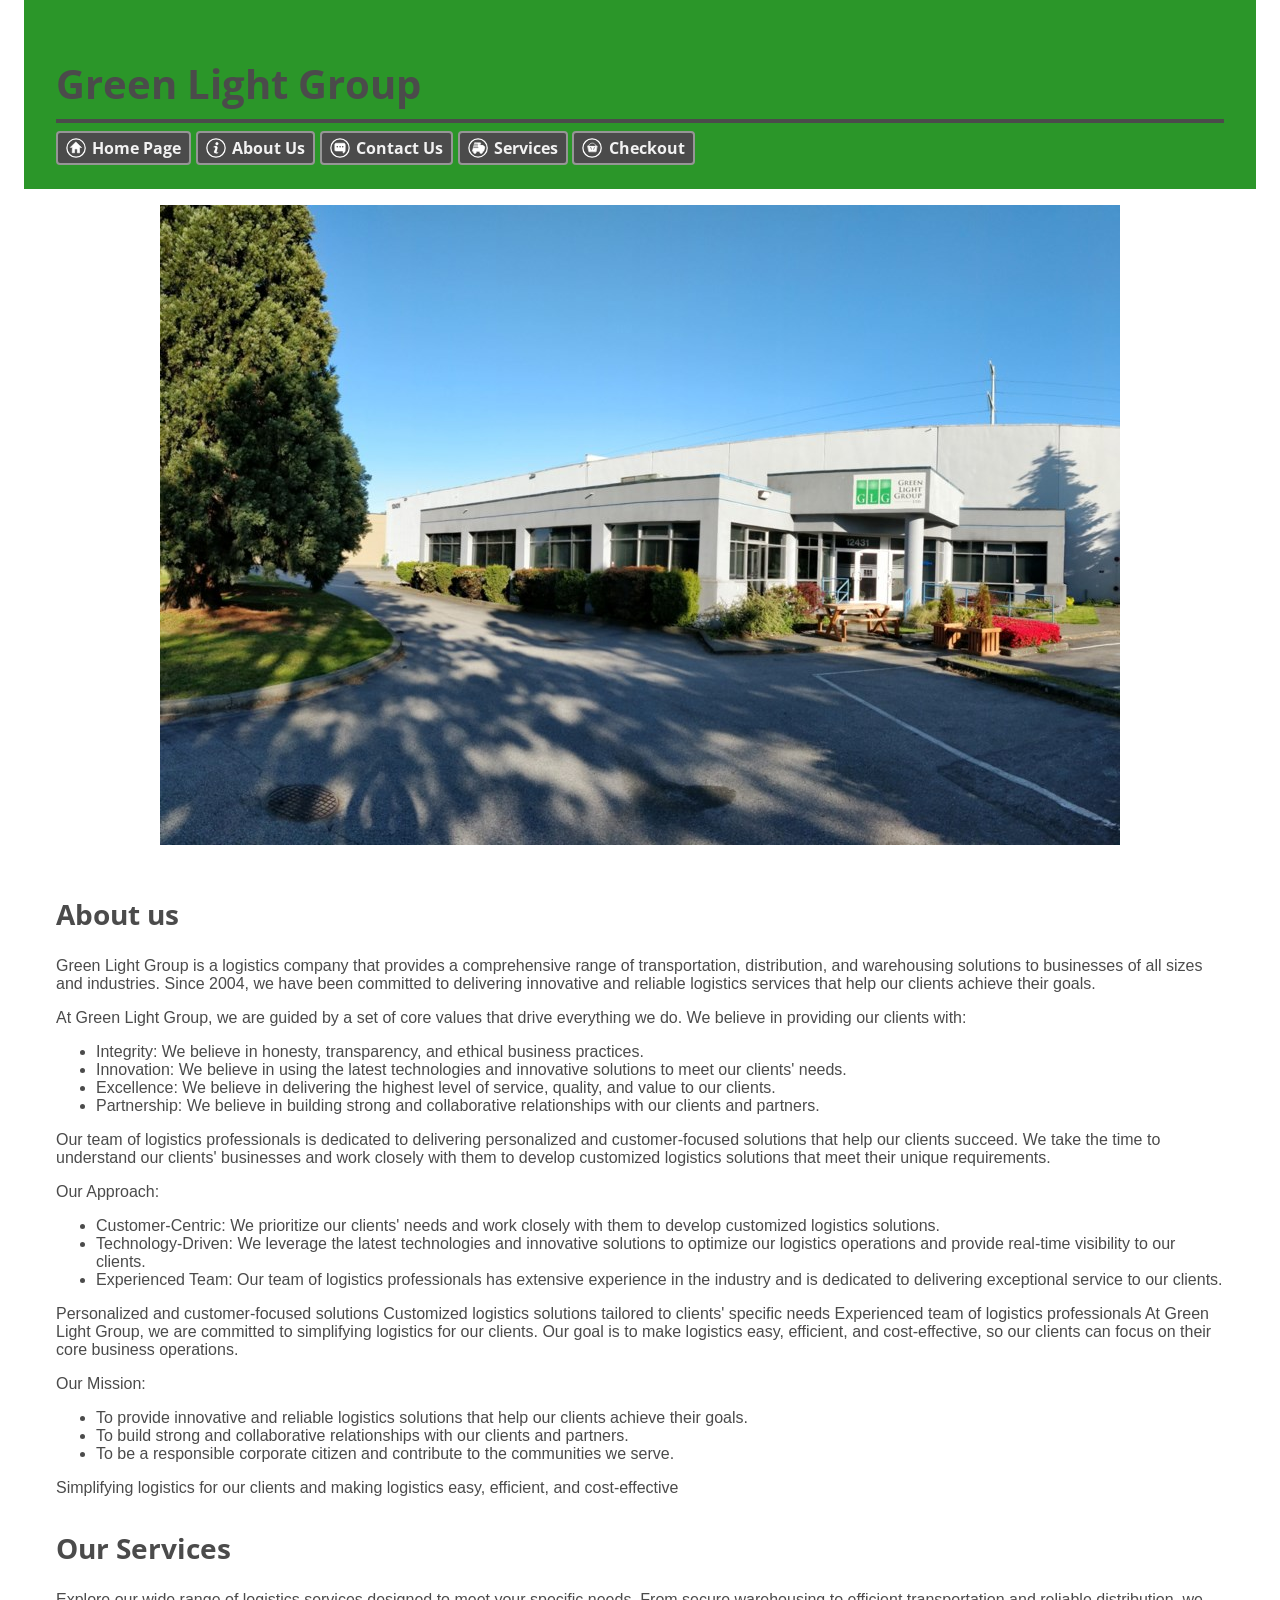
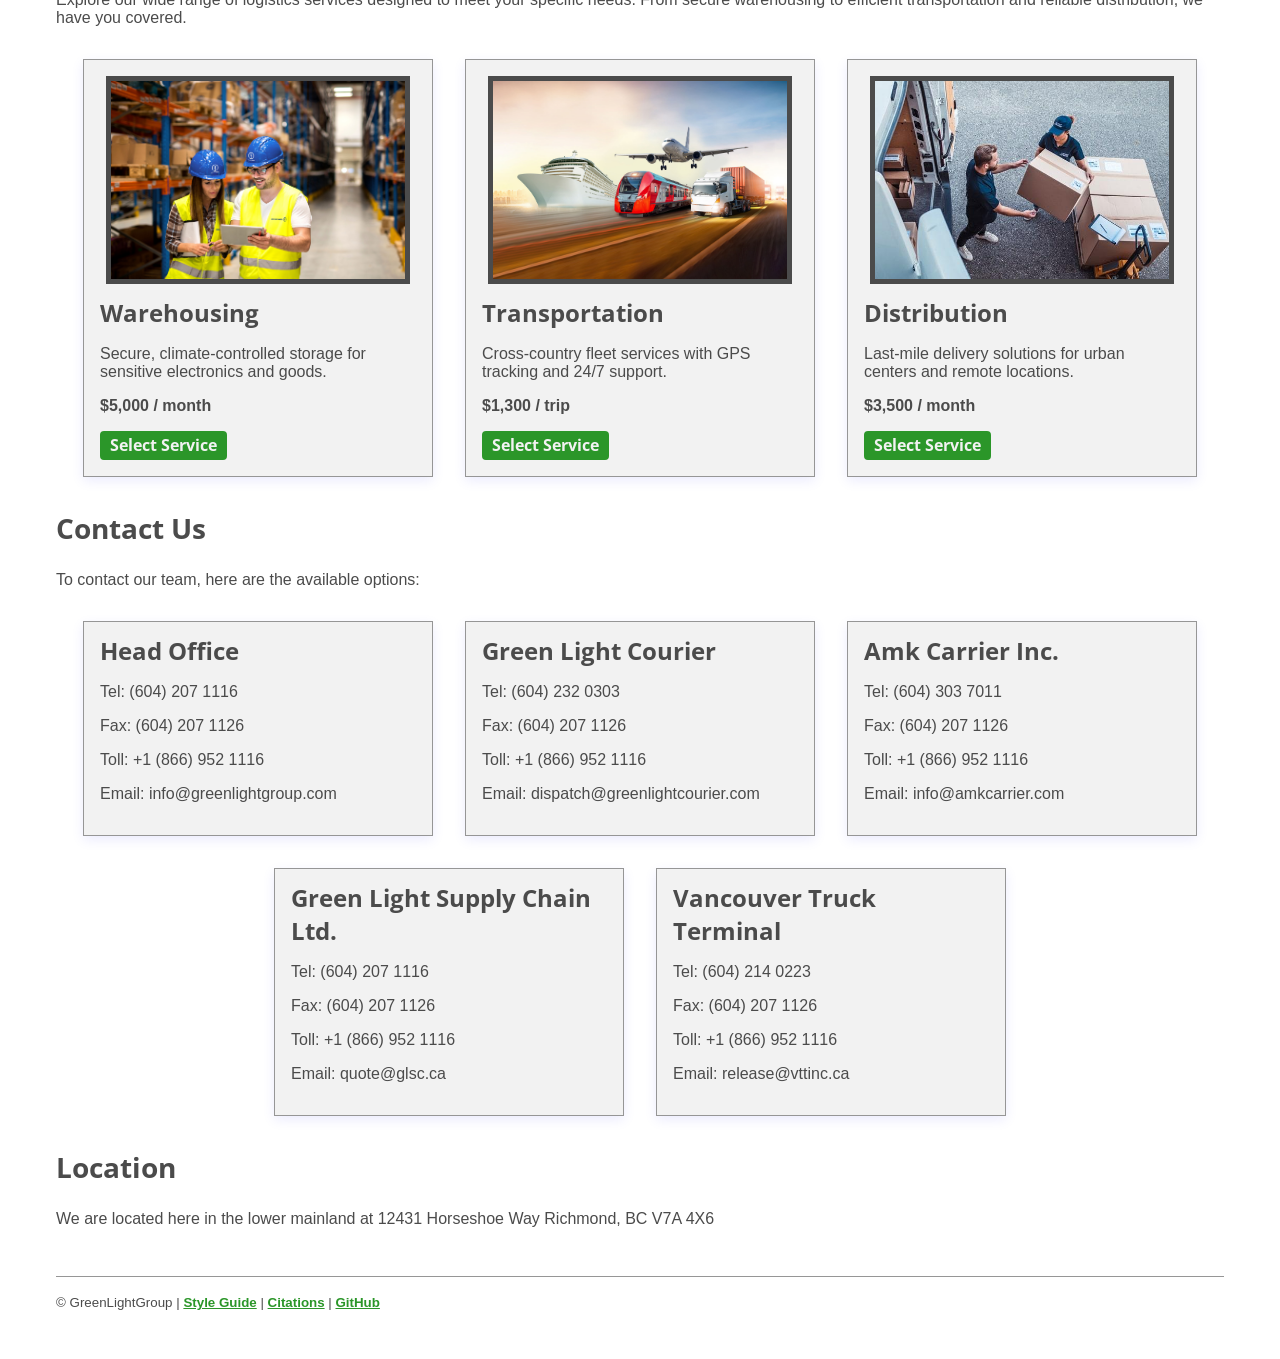
<file: Homepage.html>
<!DOCTYPE html>
<html lang="en">
    <head>
        <meta charset="utf-8">
        <meta name="viewport" content="width=device-width, initial-scale=1" />
        <title>P02 - Company</title>
        <link href="https://fonts.googleapis.com/css?family=Open+Sans:400,700&display=swap" rel="stylesheet">
        <link href="css/main.css" rel="stylesheet">
    </head>
    <body>
        <header class="header-container">
            <div class="container">
                <div class="block Title_Card"> 
                    <h1>Green Light Group</h1>
                        <nav>        
                            <a class="button-nav" href="Homepage.html"><img src="icons/Home.svg" alt="Home icon" class="nav-icon">Home Page</a>
                            <a class="button-nav" href="Homepage.html#About_Us"><img src="icons/AboutUs.svg" alt="About icon" class="nav-icon">About Us</a>
                            <a class="button-nav" href="Homepage.html#Contact_Us"><img src="icons/ContactUs.svg" alt="Contact icon" class="nav-icon">Contact Us</a>
                            <a class="button-nav" href="Product_listing.html"><img src="icons/Services.svg" alt="Services icon" class="nav-icon">Services</a>
                            <a class="button-nav" href="Checkout.html"><img src="icons/Checkout.svg" alt="Checkout icon" class="nav-icon">Checkout</a>
                        </nav>
                </div>
            </div>
        </header>

        <img src="img/TitleCardImage.jpg" class="title-card-image" alt="image of warehouse">

        <main class="page-container">
            <section id="About_Us">
                <br>
                <h2>About us</h2>
                <p>Green Light Group is a logistics company that provides a comprehensive range of transportation, distribution, 
                    and warehousing solutions to businesses of all sizes and industries. Since 2004, we have been committed to 
                    delivering innovative and reliable logistics services that help our clients achieve their goals.
                </p>
                <p>
                    At Green Light Group, we are guided by a set of core values that drive everything we do. We believe in providing our clients with:
                    <ul>
                        <li>Integrity: We believe in honesty, transparency, and ethical business practices.</li>
                        <li>Innovation: We believe in using the latest technologies and innovative solutions to meet our clients' needs.</li>
                        <li>Excellence: We believe in delivering the highest level of service, quality, and value to our clients.</li>
                        <li>Partnership: We believe in building strong and collaborative relationships with our clients and partners.</li>
                    </ul>
                    Our team of logistics professionals is dedicated to delivering personalized and customer-focused solutions that 
                    help our clients succeed. We take the time to understand our clients' businesses and work closely with 
                    them to develop customized logistics solutions that meet their unique requirements.
                </p>
                <p>
                    Our Approach:
                    <ul>
                        <li>Customer-Centric: We prioritize our clients' needs and work closely with them to develop customized logistics solutions.</li>
                        <li>Technology-Driven: We leverage the latest technologies and innovative solutions to optimize our logistics operations and provide real-time visibility to our clients.</li>
                        <li>Experienced Team: Our team of logistics professionals has extensive experience in the industry and is dedicated to delivering exceptional service to our clients.</li>
                    </ul>
                    Personalized and customer-focused solutions
                    Customized logistics solutions tailored to clients' specific needs
                    Experienced team of logistics professionals
                    At Green Light Group, we are committed to simplifying logistics for our clients. Our goal is to make logistics easy, efficient, and cost-effective, so our clients can focus on their core business operations.
                </p>
                <p>
                    Our Mission:
                    <ul>
                        <li>To provide innovative and reliable logistics solutions that help our clients achieve their goals.</li>
                        <li>To build strong and collaborative relationships with our clients and partners.</li>
                        <li>To be a responsible corporate citizen and contribute to the communities we serve.</li>
                    </ul>
                    Simplifying logistics for our clients and making logistics easy, efficient, and cost-effective
                </p>
            </section>

            <section id="services">
                <h2>Our Services</h2>
                <p>Explore our wide range of logistics services designed to meet your specific needs. 
                From secure warehousing to efficient transportation and reliable distribution, we have you covered.</p>
                    <div class="product-grid">
                        <div class="card-mockup">
                           <img src="img/Warehousing.jpg" alt="Worker in warehouse" class="brand-image-frame" width="300" height="200">
                            <h3>Warehousing</h3>
                            <p>Secure, climate-controlled storage for sensitive electronics and goods.</p>
                            <p><strong>$5,000 / month</strong></p>
                            <a class="button-nav" href="Warehousing.html">Select Service</a>
                        </div>

                        <div class="card-mockup">
                            <img src="img/Transportation.jpg" alt="Truck transport" class="brand-image-frame" width="300" height="200">
                            <h3>Transportation</h3>
                            <p>Cross-country fleet services with GPS tracking and 24/7 support.</p>
                            <p><strong>$1,300 / trip</strong></p>
                            <a class="button-nav" href="Transportation.html">Select Service</a>
                        </div>

                        <div class="card-mockup">
                            <img src="img/Distribution.jpg" alt="Distribution center" class="brand-image-frame" width="300" height="200">
                            <h3>Distribution</h3>
                            <p>Last-mile delivery solutions for urban centers and remote locations.</p>
                            <p><strong>$3,500 / month</strong></p>
                            <a class="button-nav" href="Distribution.html">Select Service</a>
                        </div>
                    </div>
            </section>

            <section id="Contact_Us" class="contact-us">
                <h2>Contact Us</h2>
                <p>To contact our team, here are the available options:</p>
                <div class="product-grid">
                    <div class="card-mockup">
                        <h3>Head Office</h3>
                        <p>Tel: (604) 207 1116</p>
                        <p>Fax: (604) 207 1126</p>
                        <p>Toll: +1 (866) 952 1116</p>
                        <p>Email: info@greenlightgroup.com</p>
                    </div>
                    <div class="card-mockup">
                        <h3>Green Light Courier</h3>
                        <p>Tel: (604) 232 0303</p>
                        <p>Fax: (604) 207 1126</p>
                        <p>Toll: +1 (866) 952 1116</p>
                        <p>Email: dispatch@greenlightcourier.com </p>
                    </div>
                    <div class="card-mockup">
                        <h3>Amk Carrier Inc.</h3>
                        <p>Tel: (604) 303 7011</p>
                        <p>Fax: (604) 207 1126</p>
                        <p>Toll: +1 (866) 952 1116</p>
                        <p>Email: info@amkcarrier.com</p>
                    </div> <div class="card-mockup">
                        <h3>Green Light Supply Chain Ltd.</h3>
                        <p>Tel: (604) 207 1116</p>
                        <p>Fax: (604) 207 1126</p>
                        <p>Toll: +1 (866) 952 1116</p>
                        <p>Email: quote@glsc.ca</p>
                    </div>
                    <div class="card-mockup">
                        <h3>Vancouver Truck Terminal</h3>
                        <p>Tel: (604) 214 0223</p>
                        <p>Fax: (604) 207 1126</p>
                        <p>Toll: +1 (866) 952 1116</p>
                        <p>Email: release@vttinc.ca</p>
                    </div>
                </div>
            </section>

            <section id="Location">
                <h2>Location</h2>
                <p>We are located here in the lower mainland at 12431 Horseshoe Way Richmond, BC V7A 4X6</p>
            </section>

            <footer>
                <p><small>&copy; GreenLightGroup | <a href="index.html">Style Guide</a> | <a href="index.html#citations">Citations</a> | <a href="https://github.com/Walloppro/IAT339">GitHub</a></small></p>
            </footer>

        </main>
    </body>
</html>
</file>
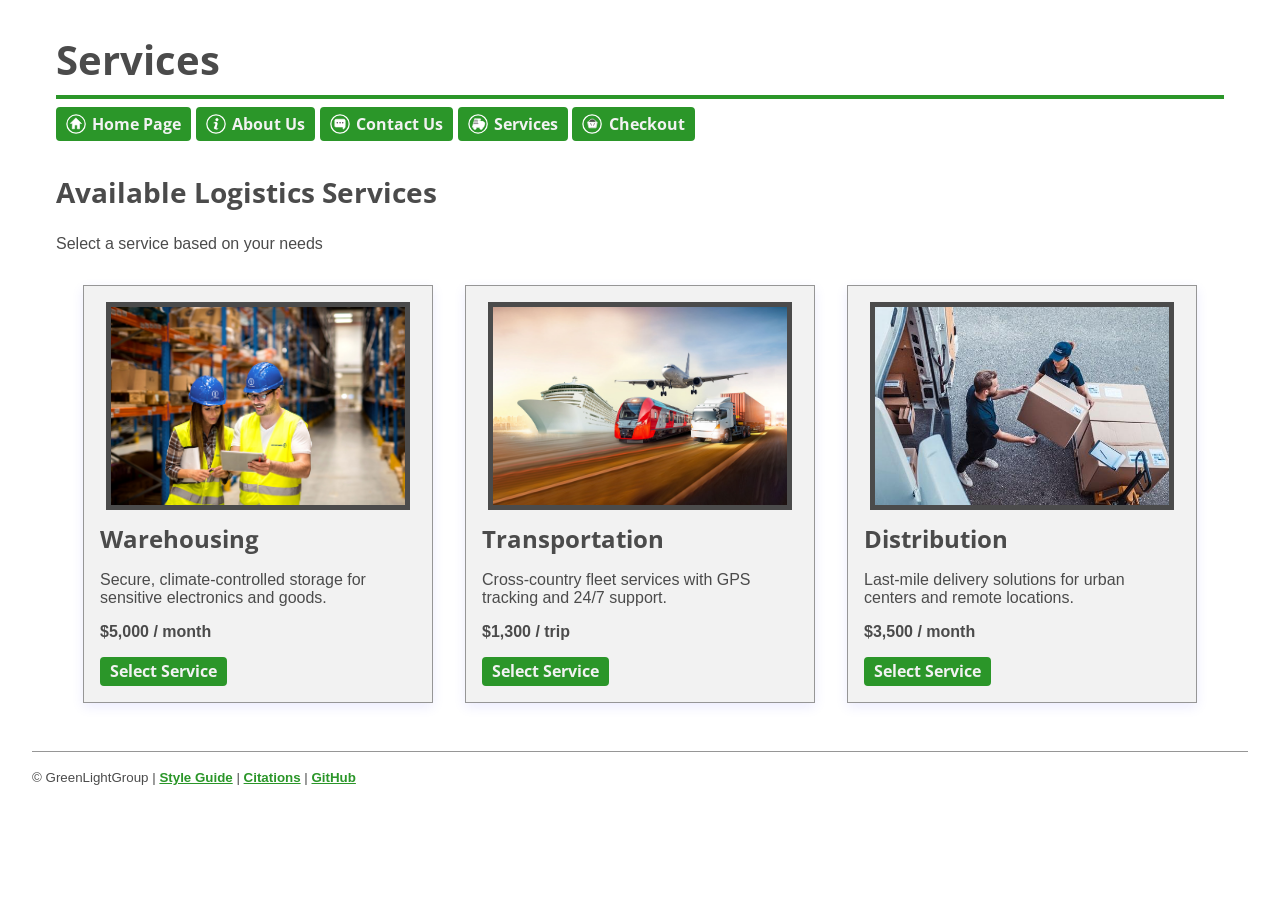
<file: product_listing.html>
<!DOCTYPE html>
<html lang="en">
    <head>
        <meta charset="utf-8">
        <meta name="viewport" content="width=device-width, initial-scale=1" />
        <title>P02 - Company</title>
        <link href="https://fonts.googleapis.com/css?family=Open+Sans:400,700&display=swap" rel="stylesheet">
        <link href="css/main.css" rel="stylesheet">
    </head>
    <body>

        <header class="page-container">
            <h1>Services</h1>
            <nav>        
                <a class="button-nav" href="Homepage.html"><img src="icons/Home.svg" alt="Home icon" class="nav-icon">Home Page</a>
                <a class="button-nav" href="Homepage.html#About_Us"><img src="icons/AboutUs.svg" alt="About icon" class="nav-icon">About Us</a>
                <a class="button-nav" href="Homepage.html#Contact_Us"><img src="icons/ContactUs.svg" alt="Contact icon" class="nav-icon">Contact Us</a>
                <a class="button-nav" href="Product_listing.html"><img src="icons/Services.svg" alt="Services icon" class="nav-icon">Services</a>
                <a class="button-nav" href="Checkout.html"><img src="icons/Checkout.svg" alt="Checkout icon" class="nav-icon">Checkout</a>
            </nav>
        </header>

        <main class="page-container">
            <h2>Available Logistics Services</h2>
            <p>Select a service based on your needs</p>

            <div class="product-grid">

                <div class="card-mockup">
                    <img src="img/Warehousing.jpg" alt="Worker in warehouse" class="brand-image-frame">
                    <h3>Warehousing</h3>
                    <p>Secure, climate-controlled storage for sensitive electronics and goods.</p>
                    <p><strong>$5,000 / month</strong></p>
                    <a class="button-nav" href="Warehousing.html">Select Service</a>
                </div>

                <div class="card-mockup">
                    <img src="img/Transportation.jpg" alt="Truck transport" class="brand-image-frame">
                    <h3>Transportation</h3>
                    <p>Cross-country fleet services with GPS tracking and 24/7 support.</p>
                    <p><strong>$1,300 / trip</strong></p>
                    <a class="button-nav" href="Transportation.html">Select Service</a>
                </div>

                <div class="card-mockup">
                    <img src="img/Distribution.jpg" alt="Distribution center" class="brand-image-frame">
                    <h3>Distribution</h3>
                    <p>Last-mile delivery solutions for urban centers and remote locations.</p>
                    <p><strong>$3,500 / month</strong></p>
                    <a class="button-nav" href="Distribution.html">Select Service</a>
                </div>

            </div>
        </main>

        <footer>
            <p><small>&copy; GreenLightGroup | <a href="index.html">Style Guide</a> | <a href="index.html#citations">Citations</a> | <a href="https://github.com/Walloppro/IAT339">GitHub</a></small></p>
        </footer>
    </body>
</html>
</file>
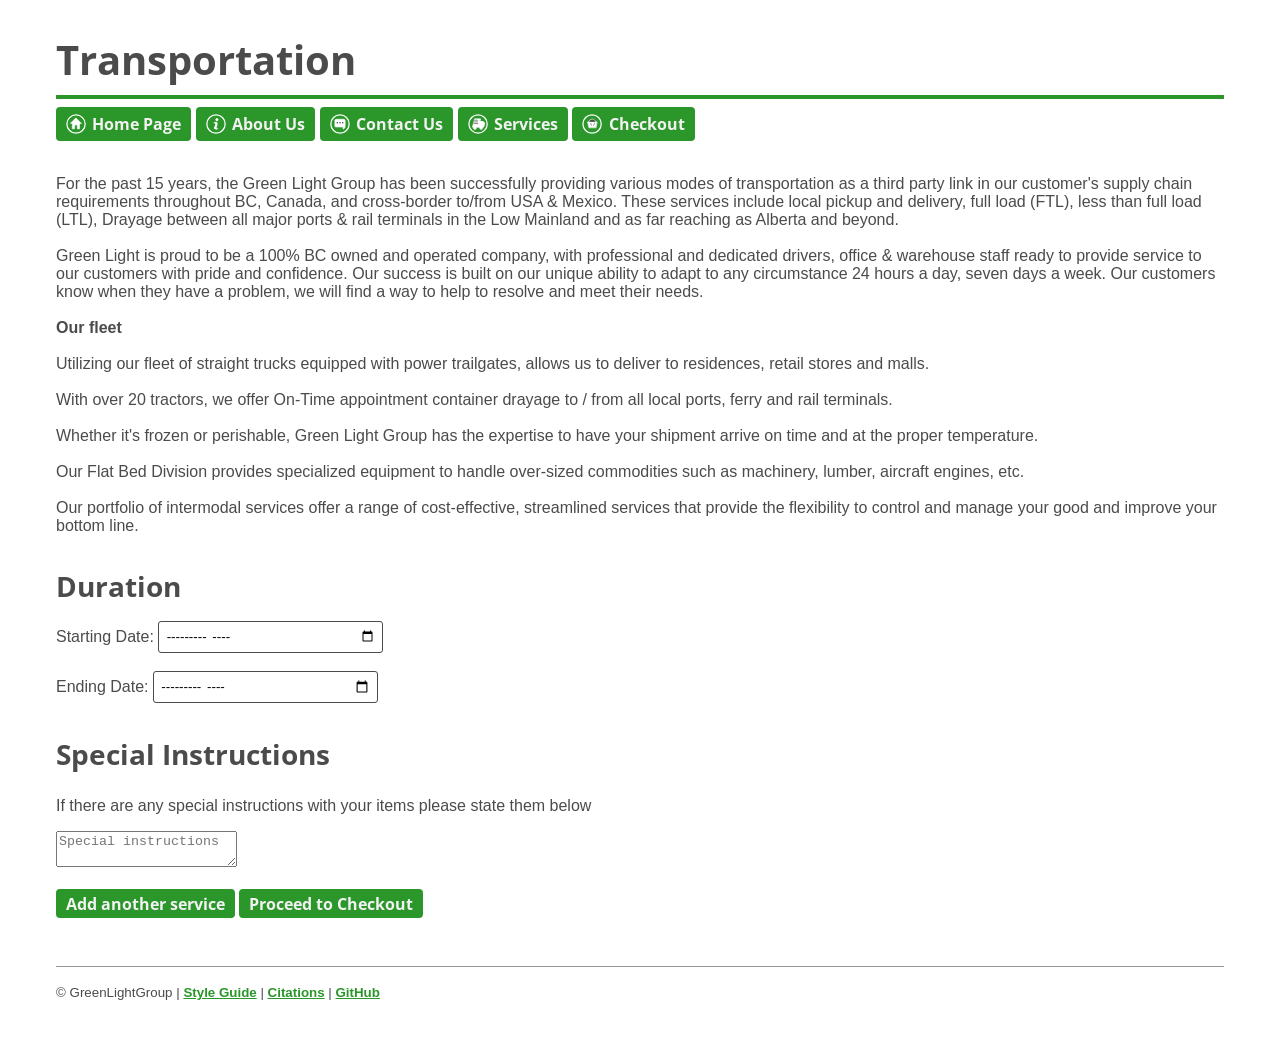
<file: Transportation.html>
<!DOCTYPE html>
<html lang="en">
    <head>
        <meta charset="utf-8">
        <meta name="viewport" content="width=device-width, initial-scale=1" />
        <title>P02 - Company</title>
        <link href="https://fonts.googleapis.com/css?family=Open+Sans:400,700&display=swap" rel="stylesheet">
        <link href="css/main.css" rel="stylesheet">
    </head>
    <body>
        <header class="page-container">
            <h1>Transportation</h1>
            <nav>        
                <a class="button-nav" href="Homepage.html"><img src="icons/Home.svg" alt="Home icon" class="nav-icon">Home Page</a>
                <a class="button-nav" href="Homepage.html#About_Us"><img src="icons/AboutUs.svg" alt="About icon" class="nav-icon">About Us</a>
                <a class="button-nav" href="Homepage.html#Contact_Us"><img src="icons/ContactUs.svg" alt="Contact icon" class="nav-icon">Contact Us</a>
                <a class="button-nav" href="Product_listing.html"><img src="icons/Services.svg" alt="Services icon" class="nav-icon">Services</a>
                <a class="button-nav" href="Checkout.html"><img src="icons/Checkout.svg" alt="Checkout icon" class="nav-icon">Checkout</a>
            </nav>
        </header>
        <main class="page-container">
            <section id="Transportation-content" class="detail-page-content">
            <br>
            <p>
                For the past 15 years, the Green Light Group has been successfully providing various modes of transportation as a third 
                party link in our customer's supply chain requirements throughout BC, Canada, and cross-border to/from USA & Mexico. 
                These services include local pickup and delivery, full load (FTL), less than full load (LTL), Drayage between all major 
                ports & rail terminals in the Low Mainland and as far reaching as Alberta and beyond. <br></br>
                Green Light is proud to be a 100% BC owned and operated company, with professional and dedicated drivers, office & 
                warehouse staff ready to provide service to our customers with pride and confidence. Our success is built on our unique 
                ability to adapt to any circumstance 24 hours a day, seven days a week. Our customers know when they have a problem, 
                we will find a way to help to resolve and meet their needs. <br></br>
                <strong>Our fleet</strong> <br></br>
                Utilizing our fleet of straight trucks equipped with power trailgates, allows us to deliver to residences, retail stores and malls. <br></br>
                With over 20 tractors, we offer On-Time appointment container drayage to / from all local ports, ferry and rail terminals. <br></br>
                Whether it's frozen or perishable, Green Light Group has the expertise to have your shipment arrive on time and at the proper temperature. <br></br>
                Our Flat Bed Division provides specialized equipment to handle over-sized commodities such as machinery, lumber, aircraft engines, etc. <br></br>
                Our portfolio of intermodal services offer a range of cost-effective, streamlined services that provide the flexibility to control and manage your good and improve your bottom line.
            </p>
            <form method="post" action="">
                <h2>Duration</h2>

                <label for="StartDate">Starting Date:</label>
                <input type="month" id="StartDate" name="StartDate" placeholder="MM/YY">
                
                <br>
                </br>

                <label for="EndDate">Ending Date:</label>
                <input type="month" id="EndDate" name="EndDate" placeholder="MM/YY">
                
                <h2>Special Instructions</h2>                
                <p>If there are any special instructions with your items please state them below</p>
                <textarea id="Special Instructions" name="Special Instructions" placeholder="Special instructions"></textarea>
                
                <br>
                </br>
                <nav>
                    <a class="button-nav" href="Product_listing.html">Add another service</a>
                    <a class="button-nav" href="checkout.html">Proceed to Checkout</a>
                </nav>
            </form>

            <footer>
                <p><small>&copy; GreenLightGroup | <a href="index.html">Style Guide</a> | <a href="index.html#citations">Citations</a> | <a href="https://github.com/Walloppro/IAT339">GitHub</a></small></p>
            </footer>
        </section>  
    </body>
</html>
</file>
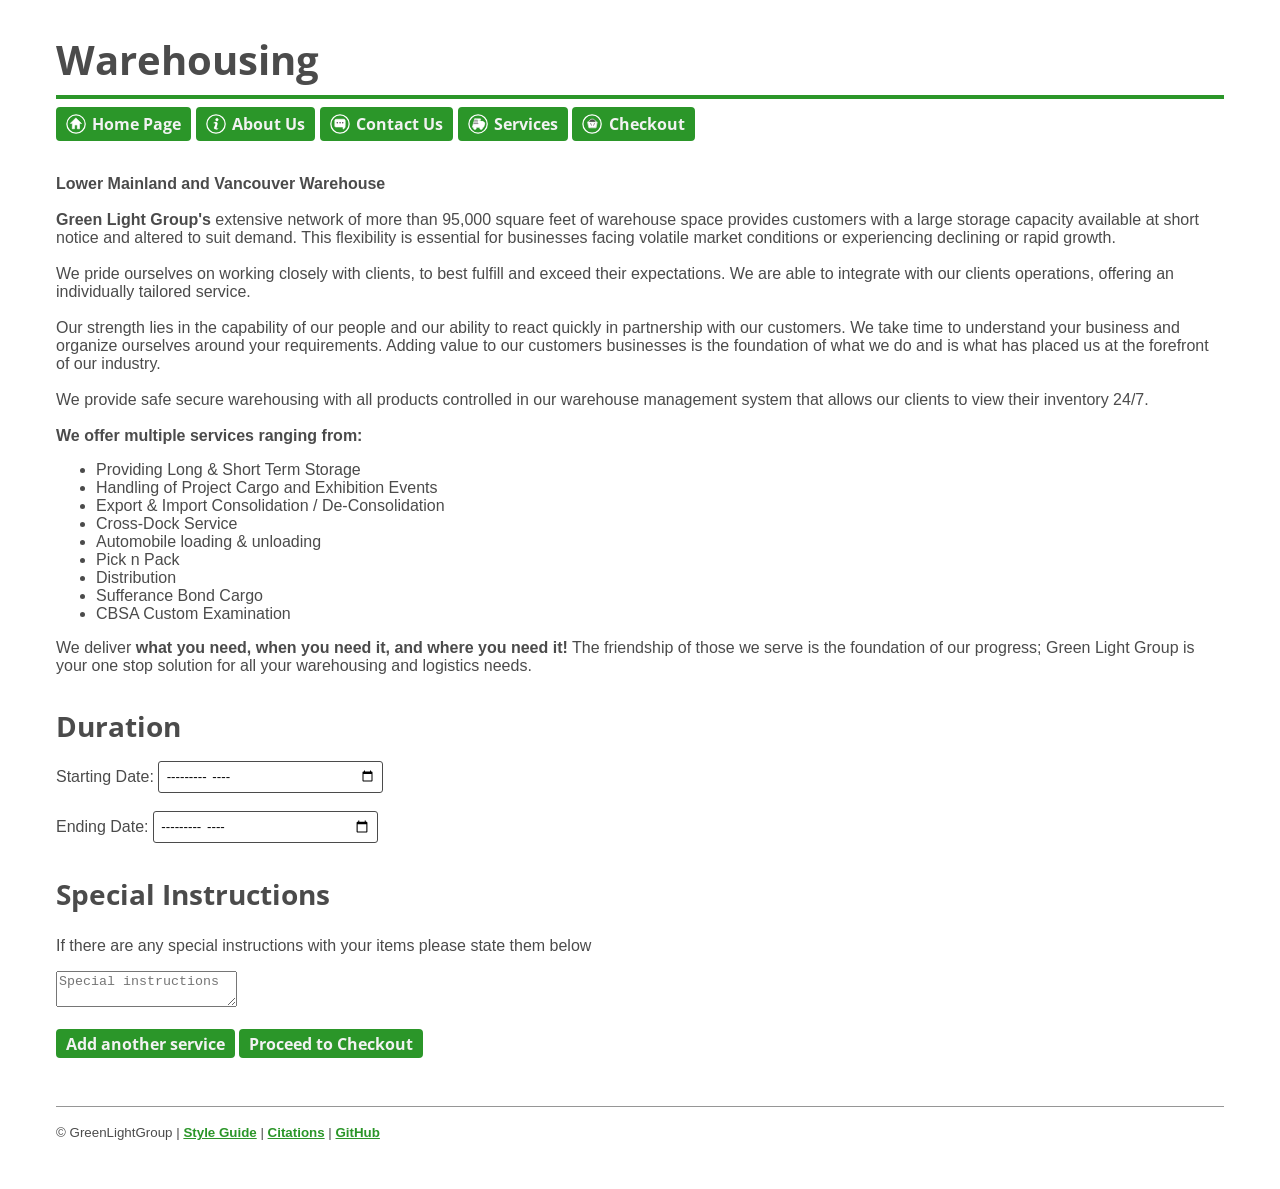
<file: Warehousing.html>
<!DOCTYPE html>
<html lang="en">
    <head>
        <meta charset="utf-8">
        <meta name="viewport" content="width=device-width, initial-scale=1" />
        <title>P02 - Company</title>
        <link href="https://fonts.googleapis.com/css?family=Open+Sans:400,700&display=swap" rel="stylesheet">
        <link href="css/main.css" rel="stylesheet">
    </head>
    <body>
        <header class="page-container">
            <h1>Warehousing</h1>
            <nav>        
                <a class="button-nav" href="Homepage.html"><img src="icons/Home.svg" alt="Home icon" class="nav-icon">Home Page</a>
                <a class="button-nav" href="Homepage.html#About_Us"><img src="icons/AboutUs.svg" alt="About icon" class="nav-icon">About Us</a>
                <a class="button-nav" href="Homepage.html#Contact_Us"><img src="icons/ContactUs.svg" alt="Contact icon" class="nav-icon">Contact Us</a>
                <a class="button-nav" href="Product_listing.html"><img src="icons/Services.svg" alt="Services icon" class="nav-icon">Services</a>
                <a class="button-nav" href="Checkout.html"><img src="icons/Checkout.svg" alt="Checkout icon" class="nav-icon">Checkout</a>
            </nav>
        </header>
        <main class="page-container">
            <section id="Warehousing-content" class="detail-page-content">
            <br>
                <p>
                    <strong>Lower Mainland and Vancouver Warehouse</strong> <br></br> <strong>Green Light Group's</strong> extensive network of more than 95,000 square feet 
                    of warehouse space provides customers with a large storage capacity available at short notice and altered to suit demand. 
                    This flexibility is essential for businesses facing volatile market conditions or experiencing declining or rapid growth.
                    <br></br> We pride ourselves on working closely with clients, to best fulfill and exceed their expectations. We are able 
                    to integrate with our clients operations, offering an individually tailored service. <br></br> 
                    Our strength lies in the capability of our people and our ability to react quickly in partnership with our customers. 
                    We take time to understand your business and organize ourselves around your requirements. Adding value to our customers 
                    businesses is the foundation of what we do and is what has placed us at the forefront of our industry. <br></br>
                    We provide safe secure warehousing with all products controlled in our warehouse management system that allows our clients to view their inventory 24/7.
                    <br></br><strong>We offer multiple services ranging from:</strong>
                    <ul>
                        <li>Providing Long & Short Term Storage</li>
                        <li>Handling of Project Cargo and Exhibition Events</li>
                        <li>Export & Import Consolidation / De-Consolidation</li>
                        <li>Cross-Dock Service</li>
                        <li>Automobile loading & unloading</li>
                        <li>Pick n Pack</li>
                        <li>Distribution</li>
                        <li>Sufferance Bond Cargo</li>
                        <li>CBSA Custom Examination</li>
                    </ul>
                    <p>We deliver <strong>what you need, when you need it, and where you need it!</strong> The friendship of those we serve is the 
                    foundation of our progress; Green Light Group is your one stop solution for all your warehousing and logistics needs.</p>
                </p>
            <form method="post" action="">
                <h2>Duration</h2>

                <label for="StartDate">Starting Date:</label>
                <input type="month" id="StartDate" name="StartDate" placeholder="MM/YY">
                
                <br>
                </br>

                <label for="EndDate">Ending Date:</label>
                <input type="month" id="EndDate" name="EndDate" placeholder="MM/YY">
                
                <h2>Special Instructions</h2>                
                <p>If there are any special instructions with your items please state them below</p>
                <textarea id="Special Instructions" name="Special Instructions" placeholder="Special instructions"></textarea>
                
                <br>
                </br>
                <nav>
                    <a class="button-nav" href="Product_listing.html">Add another service</a>
                    <a class="button-nav" href="checkout.html">Proceed to Checkout</a>
                </nav>
            </form>

            <footer>
                <p><small>&copy; GreenLightGroup | <a href="index.html">Style Guide</a> | <a href="index.html#citations">Citations</a> | <a href="https://github.com/Walloppro/IAT339">GitHub</a></small></p>
            </footer>
        </section>  
    </body>
</html>
</file>
<file: css/main.css>
/*
  STYLE GUIDE STYLING 
  Default styling for the style guide 
*/
*,*::after,*::before{
    -webkit-box-sizing:border-box;
    -moz-box-sizing:border-box;
    box-sizing:border-box
}

:root{
  /* Colors */
 
  --main-pink: rgb(255, 92, 168);  
  --second-pink: rgb(255, 139, 198);
  --danger: rgb(255, 61, 110);
  --lavender: rgb(210,211,255);
  --blue: rgb(135, 206, 250);

  --brand-green: rgb(43,150,41);
  --brand-offGreen: rgb(116, 212, 114);
  --brand-grey: rgb(75,75,75);
  --brand-offGrey: rgb(150,150,150);
  --brand-offWhite: rgb(242,242,242);
  /* Fonts */
  --fonts-header: 'Open Sans', sans-serif;
  --fonts-body: Arial, sans-serif;
}

html{
  scroll-padding-top: 9rem;
  scroll-behavior: smooth;
}

body {
  font-family: var(--fonts-body);
  color: var(--brand-grey);
  padding: 0 2rem 2rem 2rem;
  margin: 0;
}

.element {
  padding-bottom: 2rem;
  border-top-width: 0.15rem;
  border-top-style: solid;
  border-top-color: black;
}

h1, h2, h3, h4 {
  font-family: var(--fonts-header);
  font-weight: 700;
  color: var(--brand-grey);
  margin-top: 2rem;
  margin-bottom: 0.5rem;
}

h1 { 
  font-size: 2.5rem; border-bottom: 4px solid var(--brand-green); padding-bottom: 0.5rem; }
h2 { 
  font-size: 1.75rem; padding-bottom: 0.5rem; }
h3 { 
  font-size: 1.5rem;}
h4 { 
  font-size: 1.1rem; text-transform: uppercase; letter-spacing: 1px; color: rgb(102, 102, 102); margin-top: 1.5rem;}
p  { 
  margin-bottom: 1rem; }

nav a:hover, nav a:focus {
  text-decoration: none;
}

.nav-icon {
    width: 20px;
    height: 20px;
    display: block;
    flex-shrink: 0;
}

code {
  background-color: var(--brand-offWhite);
  border-left: 4px solid var(--brand-green);
  padding: 0.55rem;
  display: block;
}

/* 
  INTERACTIVE ELEMENTS -------------------
*/

a{
  color: var(--brand-green);
  text-decoration: underline;
  font-weight: bold;
}

a:hover{
  text-decoration: none;
  color: var(--brand-grey);
  transition-property: color; 
  transition-duration: 0.5s;
}

/* Styling for the navigation button */
.button-nav {
  display: inline-flex;
  align-items: center;
  justify-content: center;
  gap: 0.4rem;
  padding: 0.3rem 0.5rem;
  color: var(--brand-offWhite);
  background-color: var(--brand-green);
  text-decoration: none;
  border-radius: 4px;
  font-family: var(--fonts-header);
  font-weight: 700;
  border: 2px solid var(--brand-green);
  transition-property: background-color; 
  transition-duration: 0.5s;
  line-height: 1;
  vertical-align: middle;
}

.button-nav:hover, .button-nav:focus {
  background-color: var(--brand-offGrey);
  color: var(--brand-offGreen);
}

.button-nav2 {
  display: inline-block;
  padding: 0.3rem 0.5rem;
  color: var(--brand-offWhite);
  background-color: var(--blue);
  text-decoration: none;
  border-radius: 4px;
  font-family: var(--fonts-header);
  font-weight: 700;
  border: 2px solid var(--brand-offGrey);
  transition-property: background-color; 
  transition-duration: 0.5s;
}

.button-nav2:hover, .button-nav2:focus {
  background-color: var(--lavender);
  color: var(--brand-offGreen);
}

input[type="text"],input[type="month"],select {
  padding: 0.4rem;
  border: 1px solid var(--brand-grey);
  border-radius: 3px;
  width: 100%;
  max-width: 225px;
  font-family: var(--fonts-body);
}
input[type="text"]:focus, input[type="month"]:focus, select:focus {
  border-color: var(--brand-green);
  outline: 0.5px solid var(--brand-offGreen);
}

input[type="submit"], input[type="reset"] {
  padding: 0.3rem 0.5rem;
  color: var(--brand-offWhite);
  background-color: var(--brand-green);
  border: none;
  border-radius: 4px;
  font-family: var(--fonts-header);
  font-weight: 700;
  cursor: pointer;
  transition-property: background-color; 
  transition-duration: 0.5s;
}

input[type="submit"]:hover, input[type="submit"]:focus, input[type="reset"]:hover, input[type="reset"]:focus {
  background-color: var(--brand-offGrey);
  color: var(--brand-offGreen);
}

.title-card-image{
  display: block;
  margin: 3rem auto 0;
  max-width: 100%;
  height: auto;
}

.small-link-image{
  width: 15rem;
  height: auto;
  opacity: 1;
  transition-property: opacity;
  transition-duration: 0.5s;
}

.small-link-image:active, .small-link-image:hover, .small-link-image:focus {
  opacity: 0.5;
}

.brand-image-frame{
    border: 5px solid var(--brand-grey);
    width: 19rem;
    height: 13rem;
    object-fit: cover;
    display: block;
    margin: 0 auto 1rem auto;
}

.swatch-container{
  display: flex;
  gap: 20px;
  margin-bottom: 2rem;
}

.swatch{
  text-align: center;
}

.swatch-box{
  width: 80px;
  height: 80px;
  border: 1px solid var(--brand-grey);
  margin: 0 auto 0.5rem auto;
}

.bg-green{
  background-color: var(--brand-green);
}

.bg-grey{
  background-color: var(--brand-grey);
}

.bg-offWhite{
  background-color: var(--brand-offWhite);
}

.bg-pink{
  background-color: var(--main-pink);
}

.bg-secondPink{
  background-color: var(--second-pink);
}

.bg-danger{
  background-color: var(--danger);
}

.bg-blue{
  background-color: var(--blue);
}

.bg-lavender{
  background-color: var(--lavender);
}

.card-mockup{
  border: 1px solid var(--brand-offGrey);
  padding: 1rem;
  background-color: var(--brand-offWhite);
  width: 21rem;
  box-shadow: 0 4px 12px rgba(0, 0, 240, 0.08);
}

.card-mockup h2{
  color: var(--brand-green);
  margin-top: 0;
  font-size: 1.5rem;
}

.card-mockup h3{
  margin-top: -0.25rem;
}

.page-container {
  max-width: 1200px;
  margin: 0 auto;
  padding: 0 1rem;
}

.header-container {
  position: sticky;
  top: 0;
  max-width: 1200px;
  margin: 0 auto;
  padding: 0 1rem;
}

.product-grid {
  display: flex; 
  flex-wrap: wrap; 
  gap: 2rem;       
  justify-content: center;
  margin-top: 2rem;
}

.product-grid .card-mockup {
  flex: 1 1 300px;
  max-width: 350px;
}

.checkout-layout {
  display: flex;
  gap: 3rem;
  margin-top: 2rem;
  align-items: flex-start; 
}

.checkout-column {
  flex: 1;
  background-color: var(--brand-offWhite);
  padding: 2rem;
  border: 1px solid var(--brand-grey);
}

.container .block{
  height: auto;
  color:white;
}

.container .Title_Card {
  max-width: 120%;   
  background-color: var(--brand-green);   
  margin: -2rem;
  margin-top: 0rem;
  padding: 1.5rem 2rem; 
  box-sizing: border-box;
}

.container .Title_Card h1 {
  border-bottom: 4px solid var(--brand-grey);
  padding-bottom: 0.5rem;
}

.container .Title_Card .button-nav {
  border: 2px solid var(--brand-offGrey);
  background-color: var(--brand-grey);
  transition-property: background-color; 
  transition-duration: 0.5s;
}
.container .Title_Card .button-nav:hover, .container .Title_Card .button-nav:focus {
  background-color: var(--brand-offGrey);
  color: var(--brand-offGreen);
}

footer{
  margin-top: 3rem;
  border-top: 1px solid var(--brand-offGrey);
}

/* Media Queries for Responsiveness */

@media screen and (max-width: 700px) {
  .checkout-layout {
    flex-direction: column; 
  }
  .product-grid {
    flex-direction: column;
    align-items: center;
  }
  .button-nav{
    margin-bottom: 0.25rem;
  }
  .title-card-image {
        max-width: 100%;
        height: auto;
  }
  .container{
    padding-left: 1rem;
    margin-right: 0rem;
  }
}
</file>
